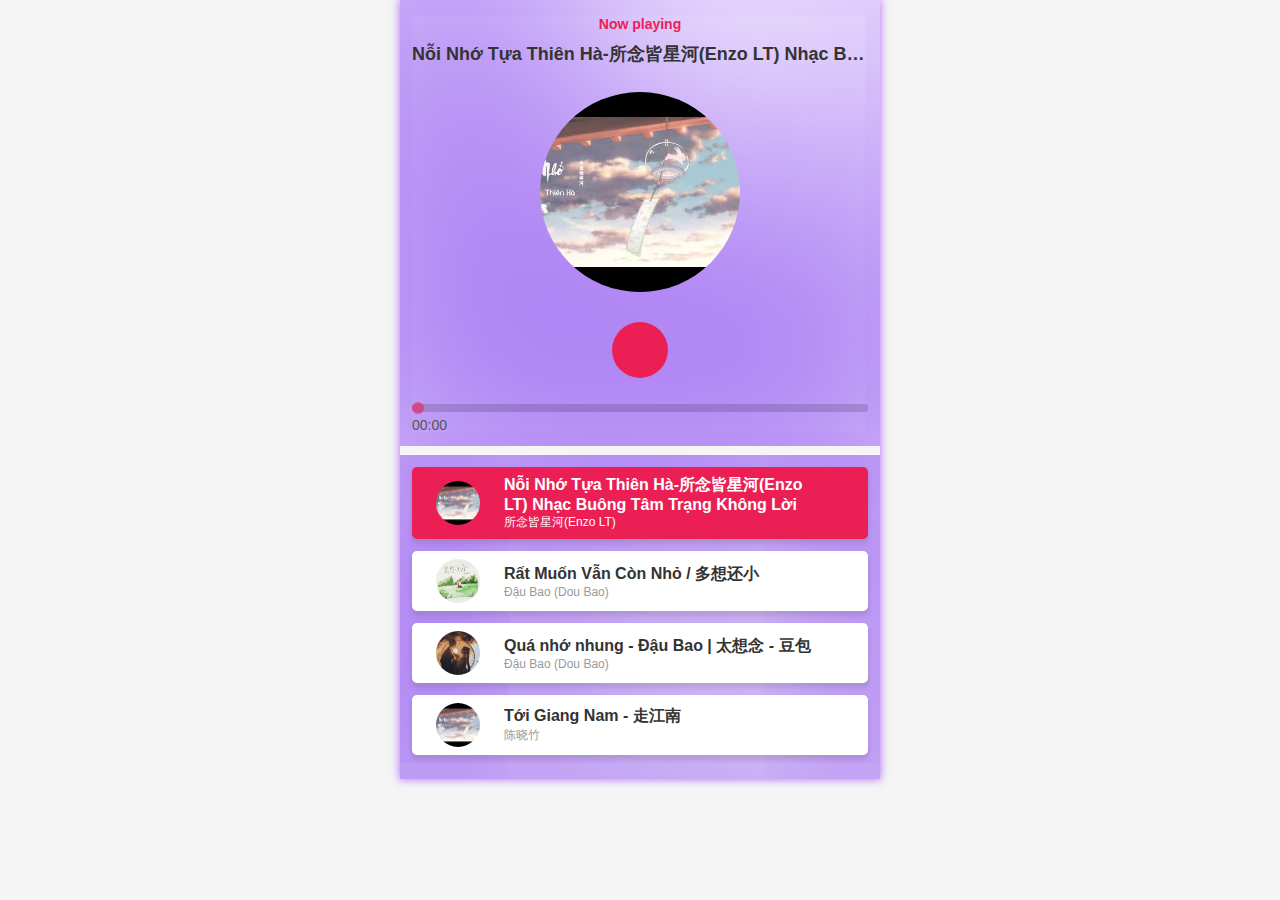
<file: Music-Player/index.html>
<!DOCTYPE html>
<html lang="en">
<head>
    <meta charset="UTF-8">
    <meta name="viewport" content="width=device-width, initial-scale=1.0">
    <title>Music Player</title>
    <link rel="shortcut icon" href="./assets/images/logo.png" type="image/x-icon">
    <link rel="stylesheet" href="./assets/css/style.css">
    <link rel="stylesheet" href="https://cdnjs.cloudflare.com/ajax/libs/font-awesome/6.4.0/css/all.min.css"
        integrity="sha512-iecdLmaskl7CVkqkXNQ/ZH/XLlvWZOJyj7Yy7tcenmpD1ypASozpmT/E0iPtmFIB46ZmdtAc9eNBvH0H/ZpiBw=="
        crossorigin="anonymous" referrerpolicy="no-referrer" />
</head>
<body>
    <div class="player">
        <div class="dashboard">
            <div class="header">
                <h4>Now playing</h4>
                <h2>String 57th & 9th</h2>
            </div>
            <div class="cd">
                <div class="cd-thumb"></div>
            </div>
            <div class="control">
                <div class="btn btn-repeat">
                    <i class="fa-solid fa-rotate-right"></i>
                </div>
                <div class="btn btn-previous">
                    <i class="fa-solid fa-backward-step"></i>
                </div>
                <div class="btn btn-toggle-play-pause">
                    <i class="fa-solid fa-play icon-play"></i>
                    <i class="fa-solid fa-pause icon-pause"></i>
                </div>
                <div class="btn btn-next">
                    <i class="fa-solid fa-forward-step"></i>
                </div>
                <div class="btn btn-shuffle">
                    <i class="fa-solid fa-shuffle"></i>
                </div>
            </div>

            <input type="range" class="propress" value="0" min="0" max="100" step="1">
            <span class="currentTimeDisplay">00:00</span>

            <audio id="audio" src=""></audio>
        </div>
        <div class="playlist"></div>

        
    </div>

    <script src="./assets/js/script.js"></script>
</body>
</html>
</file>
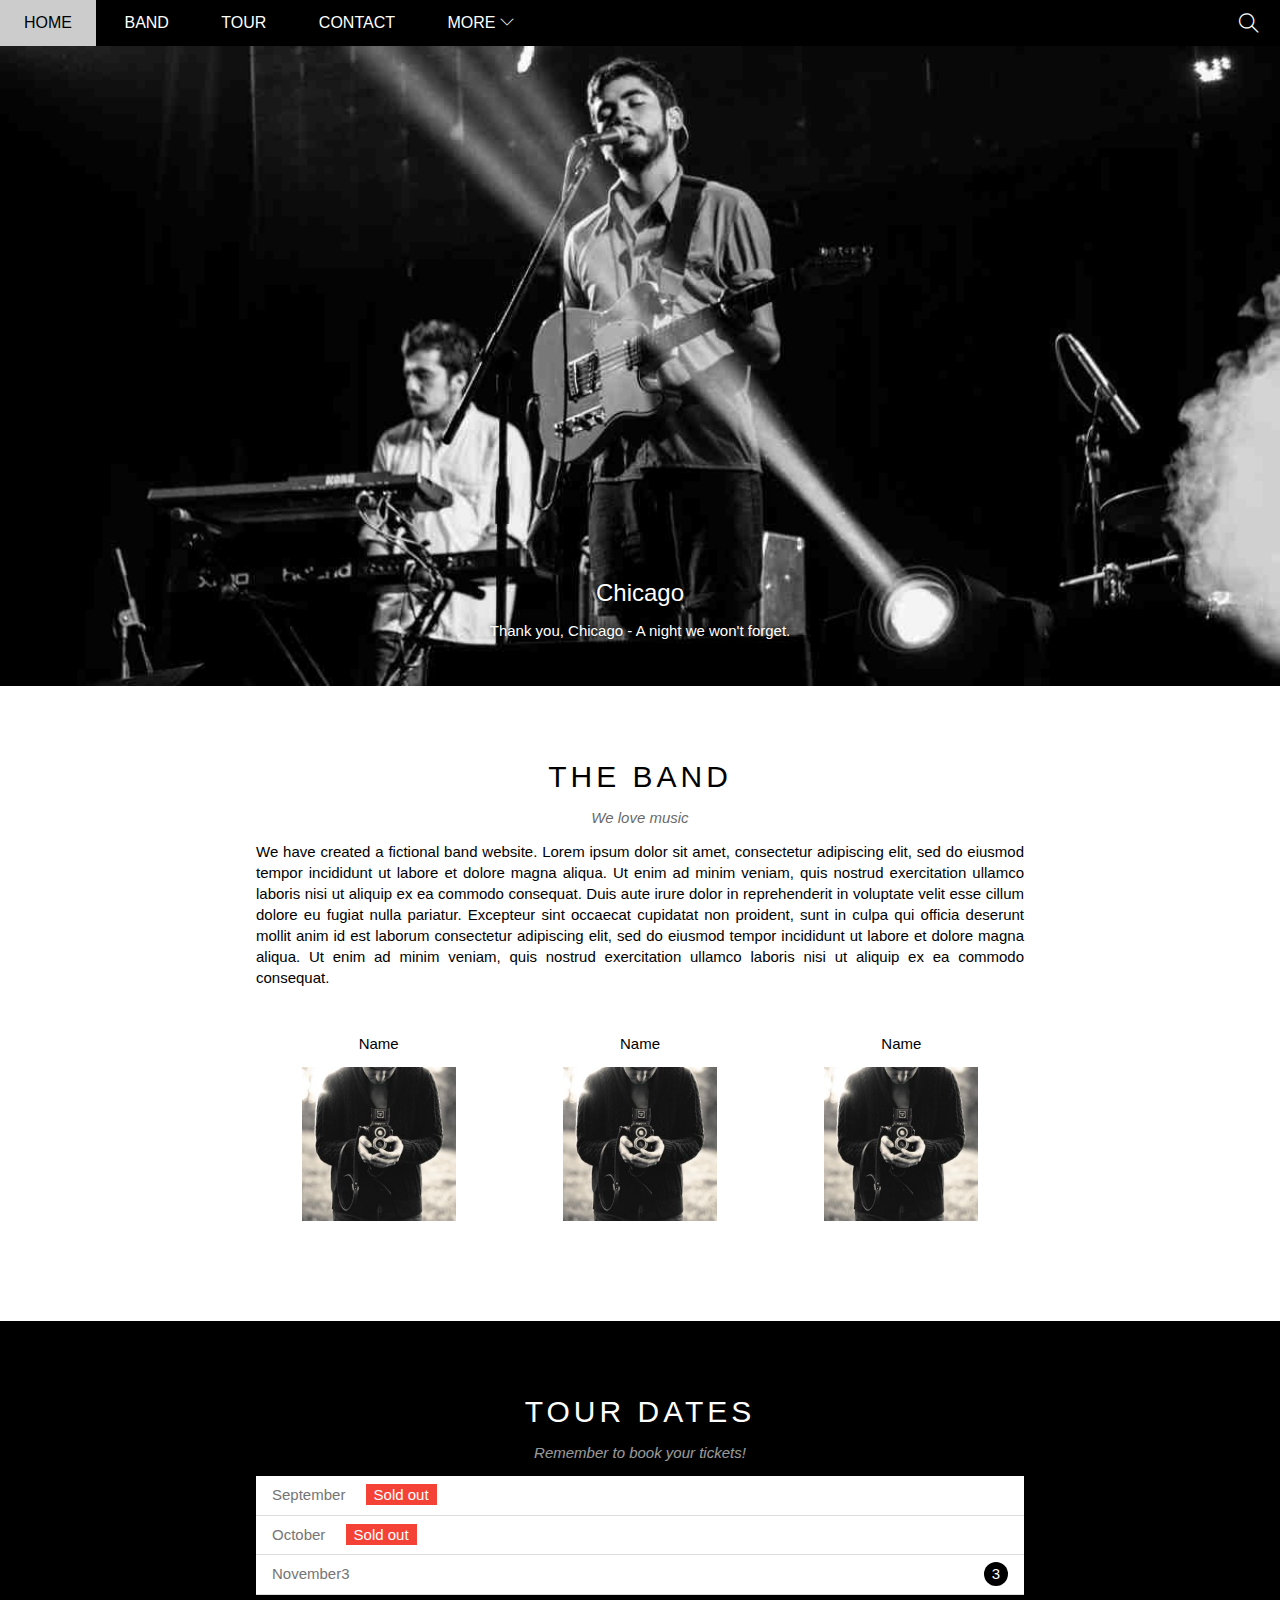
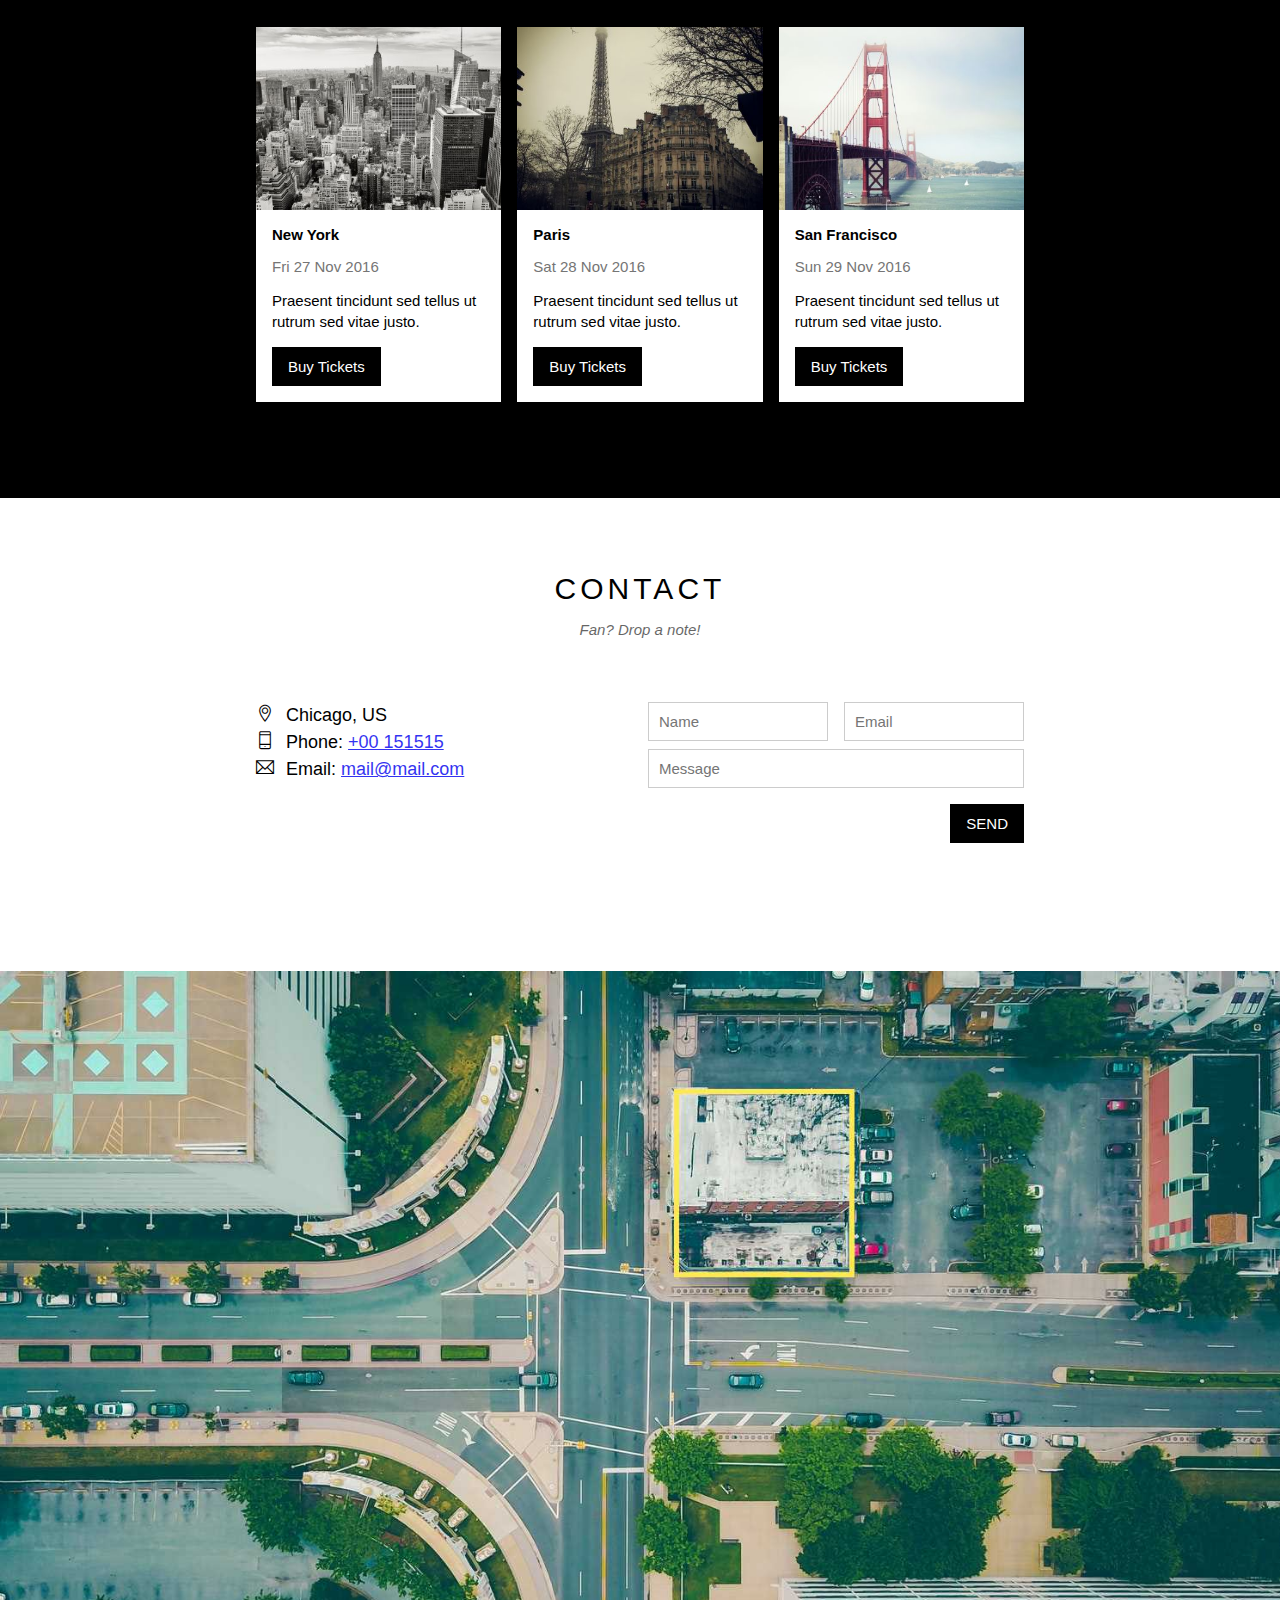
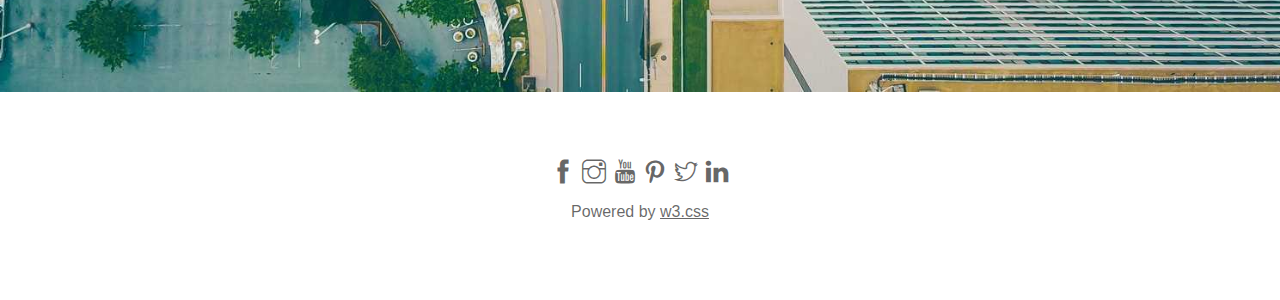
<file: W3_band/index.html>
<!DOCTYPE html>
<html lang="en">

<head>
    <meta charset="UTF-8">
    <meta http-equiv="X-UA-Compatible" content="IE=edge">
    <meta name="viewport" content="width=device-width, initial-scale=1.0">
    <title>The band</title>
    <link rel="shortcut icon" href="https://cdn.albertoroura.com/media/2014/05/html5_logo.png" type="image/x-icon">
    <link rel="stylesheet" href="./assets/css/style.css">
    <link rel="stylesheet" href="./assets/css/responsive.css">
    <link rel="stylesheet" href="./assets/fonts/themify-icons/themify-icons.css">
</head>

<body>
    <div id="main">
        <div id="header" class="js-header">
            <!-- Begin: Nav -->
            <ul id="nav">
                <li><a href="#">Home</a></li>
                <li><a href="#band">Band</a></li>
                <li><a href="#tour">Tour</a></li>
                <li><a href="#contact">Contact</a></li>
                <li>
                    <a href="#">
                        More
                        <i class="nav-arrow-down ti-angle-down"></i>
                    </a>
                    <ul class="subnav">
                        <li><a href="#">Merchandise</a></li>
                        <li><a href="#">Extras</a></li>
                        <li><a href="#">Media</a></li>
                    </ul>
                </li>
            </ul>
            <!-- End: Nav -->

            <!-- Begin: Search btn -->
            <div class="search-btn">
                <i class="search-icon ti-search"></i>
            </div>

            <div class="mobile-menu-btn js-mobile-menu">
                <i class="menu-icon ti-menu"></i>
            </div>
            <!-- End: Search btn -->
        </div>

        <div id="slider">
            <div class="text-content">
                <h2 class="text-heading">Chicago</h2>
                <p class="text-description">Thank you, Chicago - A night we won't forget.</p>
            </div>
        </div>

        <div id="content">
            <!-- Begin: About section -->
            <div id="band" class="content-section">
                <h2 class="section-heading">THE BAND</h2>
                <p class="section-sub-heading">We love music</p>
                <p class="about-content">
                    We have created a fictional band website. Lorem ipsum dolor sit amet, consectetur adipiscing elit,
                    sed do eiusmod tempor incididunt ut labore et dolore magna aliqua. Ut enim ad minim veniam, quis
                    nostrud exercitation ullamco laboris nisi ut aliquip ex ea commodo consequat. Duis aute irure dolor
                    in reprehenderit in voluptate velit esse cillum dolore eu fugiat nulla pariatur. Excepteur sint
                    occaecat cupidatat non proident, sunt in culpa qui officia deserunt mollit anim id est laborum
                    consectetur adipiscing elit, sed do eiusmod tempor incididunt ut labore et dolore magna aliqua. Ut
                    enim ad minim veniam, quis nostrud exercitation ullamco laboris nisi ut aliquip ex ea commodo
                    consequat.
                </p>
                <div class="m-32-0">
                    <div class="row">
                        <div class=" col col-third text-center s-col-full">
                            <p class="member-name">Name</p>
                            <img src="./assets/img/band/member1.jpg" alt="Name" class="member-img">
                        </div>
                        <div class=" col col-third text-center s-col-full">
                            <p class="member-name">Name</p>
                            <img src="./assets/img/band/member1.jpg" alt="Name" class="member-img">
                        </div>
                        <div class=" col col-third text-center s-col-full">
                            <p class="member-name">Name</p>
                            <img src="./assets/img/band/member1.jpg" alt="Name" class="member-img">
                        </div>
                    </div>
                </div>
            </div>
            <!-- End: About section -->

            <!-- Begin: Tour section -->
            <div id="tour" class="tour-section">
                <div class="content-section">
                    <h2 class="section-heading text-white">TOUR DATES</h2>
                    <p class="section-sub-heading text-white">Remember to book your tickets!</p>

                    <!-- Tickets -->
                    <ul class="tickets-list">
                        <li>September <span class="sold-out">Sold out</span></li>
                        <li>October <span class="sold-out">Sold out</span></li>
                        <li>November3 <span class="quantity">3</span></li>
                    </ul>

                    <!-- Places -->
                    <div class="places-list m-32-0">
                        <div class="row">
                            <div class="col col-third s-col-full">
                                <img src="./assets/img/places/place1.jpg" alt="" class="place-img">
                                <div class="place-body">
                                    <h3 class="place-heading">New York</h3>
                                    <p class="place-time">Fri 27 Nov 2016</p>
                                    <p class="place-desc">Praesent tincidunt sed tellus ut rutrum sed vitae justo.</p>
                                    <button class="btn js-buy-btn s-full-width">Buy Tickets</button>
                                </div>
                            </div>
                            <div class="col col-third s-col-full">
                                <img src="./assets/img/places/place2.jpg" alt="" class="place-img">
                                <div class="place-body">
                                    <h3 class="place-heading">Paris</h3>
                                    <p class="place-time">Sat 28 Nov 2016</p>
                                    <p class="place-desc">Praesent tincidunt sed tellus ut rutrum sed vitae justo.</p>
                                    <button class="btn js-buy-btn s-full-width">Buy Tickets</button>
                                </div>
                            </div>
                            <div class="col col-third s-col-full">
                                <img src="./assets/img/places/place3.jpg" alt="" class="place-img">
                                <div class="place-body">
                                    <h3 class="place-heading">San Francisco</h3>
                                    <p class="place-time">Sun 29 Nov 2016</p>
                                    <p class="place-desc">Praesent tincidunt sed tellus ut rutrum sed vitae justo.</p>
                                    <button class="btn js-buy-btn s-full-width">Buy Tickets</button>
                                </div>
                            </div>
                        </div>
                    </div>
                </div>
            </div>
            <!-- End: Tour section -->

            <!-- Begin: Contact section -->
            <div id="contact" class="contact-section">
                <div class="content-section">
                    <h2 class="section-heading">CONTACT</h2>
                    <p class="section-sub-heading">Fan? Drop a note!</p>

                    <div class="contact-content m-32-0">
                        <div class="row">
                            <div class="col col-half s-col-full contact-info">
                                <p><i class="ti-location-pin"></i>Chicago, US</p>
                                <p><i class="ti-mobile"></i>Phone: <a href="tel:+00 151515">+00 151515</a></p>
                                <p><i class="ti-email"></i>Email: <a href="mailto:mail@mail.com">mail@mail.com</a></p>
                            </div>
                            <div class="col col-half s-col-full contact-form">
                                <form action="">
                                    <div class="row">
                                        <div class="col col-half s-col-full">
                                            <input type="text" name="" placeholder="Name" required id="" class="form-control">
                                        </div>
                                        <div class="col col-half s-col-full">
                                            <input type="email" name="" placeholder="Email" required id="" class="form-control">
                                        </div>
                                    </div>
                                    <div class="row mt-8">
                                        <div class="col col-full">
                                            <input type="text" name="" placeholder="Message" required id="" class="form-control">
                                        </div>
                                    </div>
                                    <input class="btn pull-right mt-16 s-full-width" type="submit" value="SEND">
                                </form>
                            </div>
                        </div>
                    </div>
                </div>
            </div>
            <!-- End: Contact section -->
        </div>

        <div class="map-section">
            <img src="./assets/img/map.jpg" alt="Map">
        </div>

        <div id="footer">
            <div class="socials-list">
                <a href=""><i class="ti-facebook"></i></a>
                <a href=""><i class="ti-instagram"></i></a>
                <a href=""><i class="ti-youtube"></i></a>
                <a href=""><i class="ti-pinterest"></i></a>
                <a href=""><i class="ti-twitter"></i></a>
                <a href=""><i class="ti-linkedin"></i></a>
            </div>
            <p class="copyright">Powered by <a href="">w3.css</a></p>
        </div>
    </div>

    <div class="modal js-modal">
        <div class="modal-container js-modal-container">
            <div class="modal-close js-modal-close">
                <i class="ti-close"></i>
            </div>
            <header class="modal-header">
                <i class="modal-heading-icon ti-bag"></i>
                Tickets
            </header>
            <div class="modal-body">
                <label for="ticket-quantity" class="modal-label">
                    <i class="ti-shopping-cart"></i>
                    Tickets, $15 per person
                </label>
                <input id="ticket-quantity" type="text" class="modal-input" placeholder="How many?">

                <label for="ticket-email" class="modal-label">
                    <i class="ti-user"></i>
                    Send To
                </label>
                <input id="ticket-email" type="email" class="modal-input" placeholder="Enter email">

                <button id="buy-tickets">
                    Pay
                    <i class="ti-check"></i>
                </button>
            </div>

            <footer class="modal-footer">
                <p class="modal-help">Need <a href="">help?</a></p>
            </footer>
        </div>
    </div>


    <script src="./assets/js/main.js"></script>
</body>

</html>
</file>
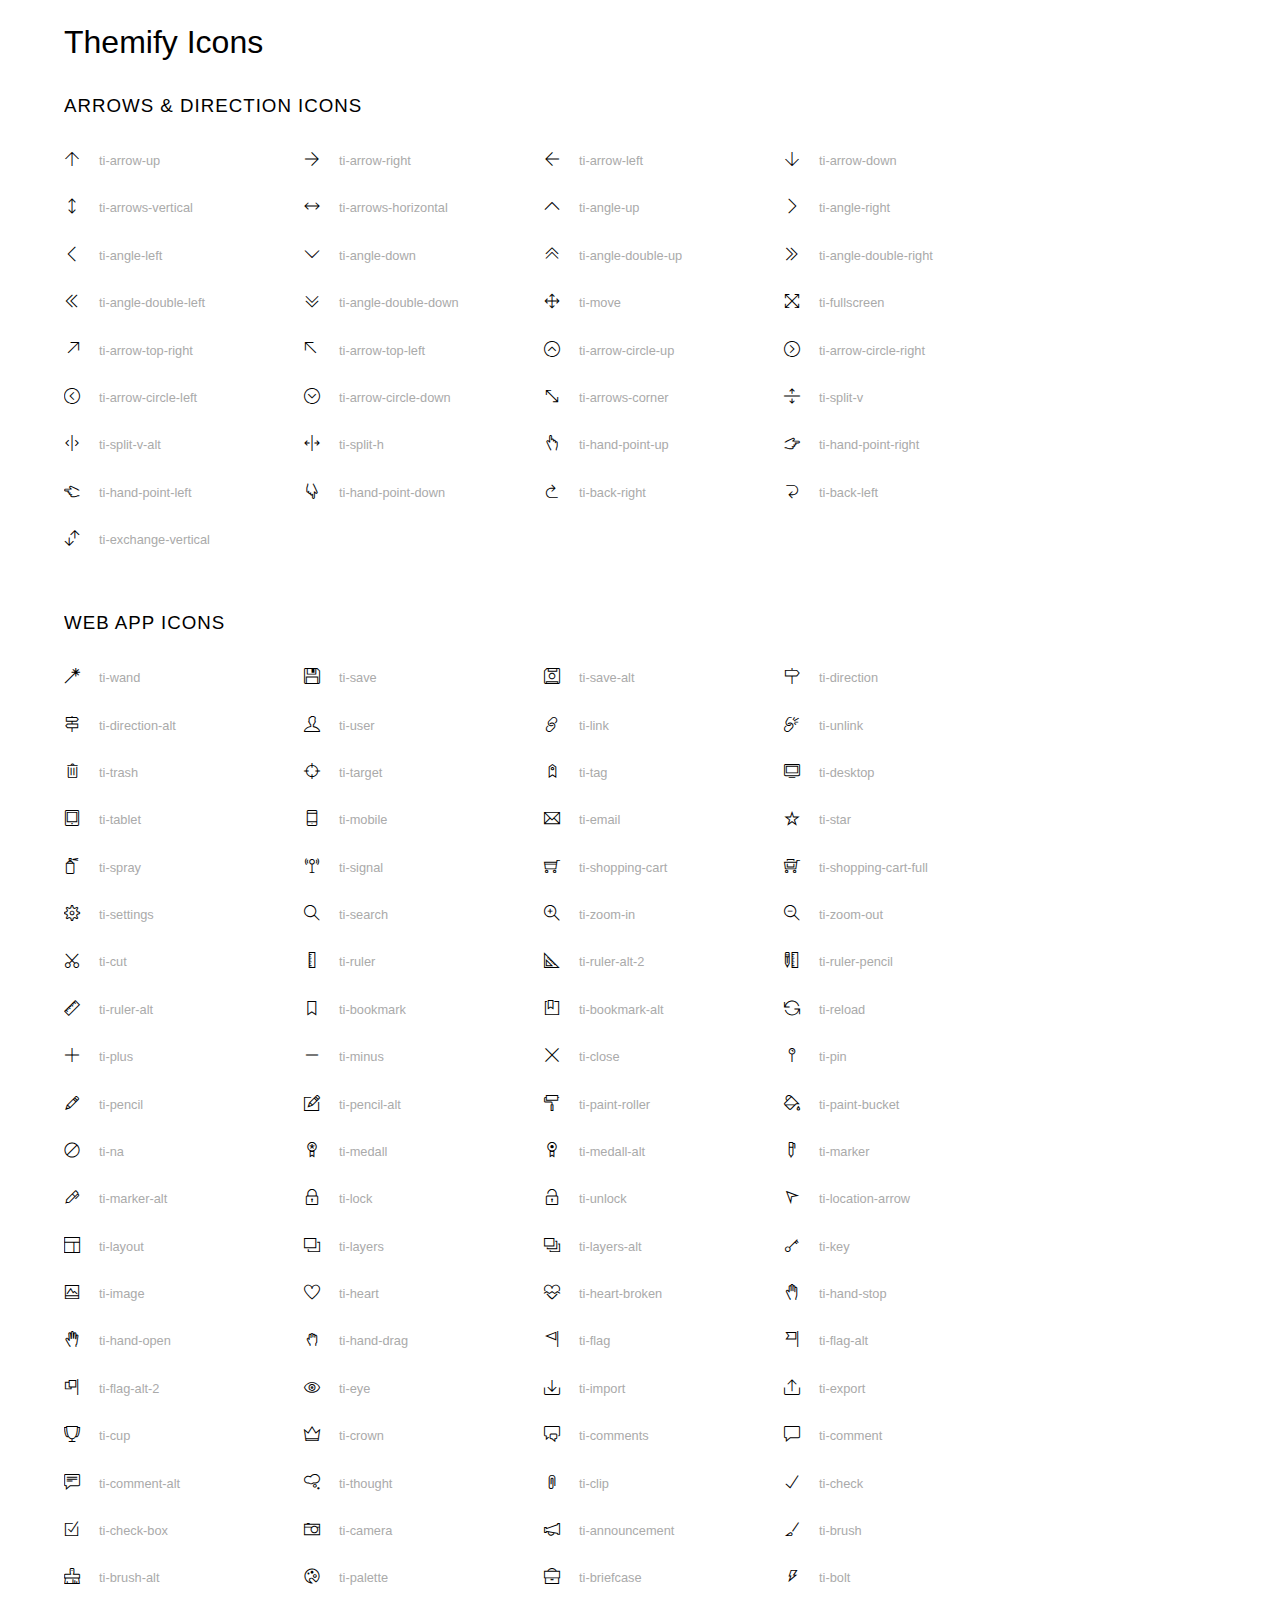
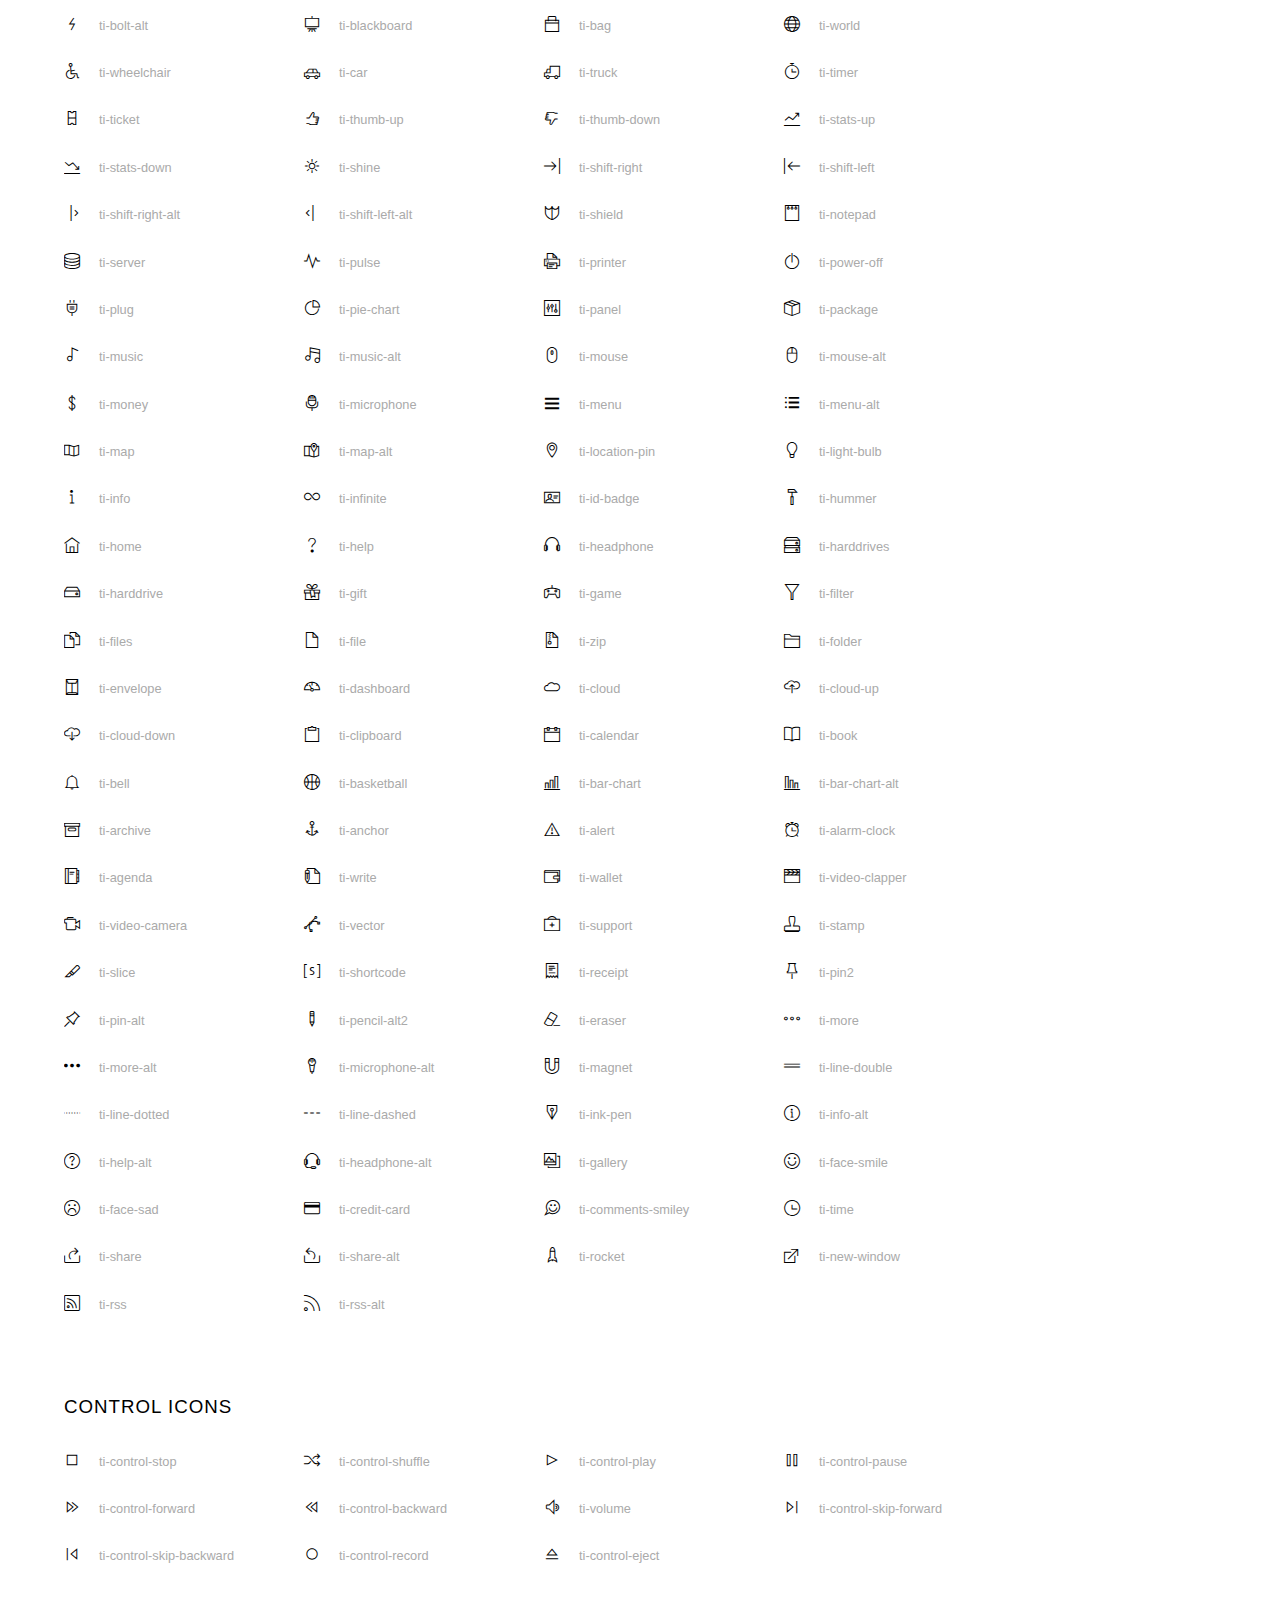
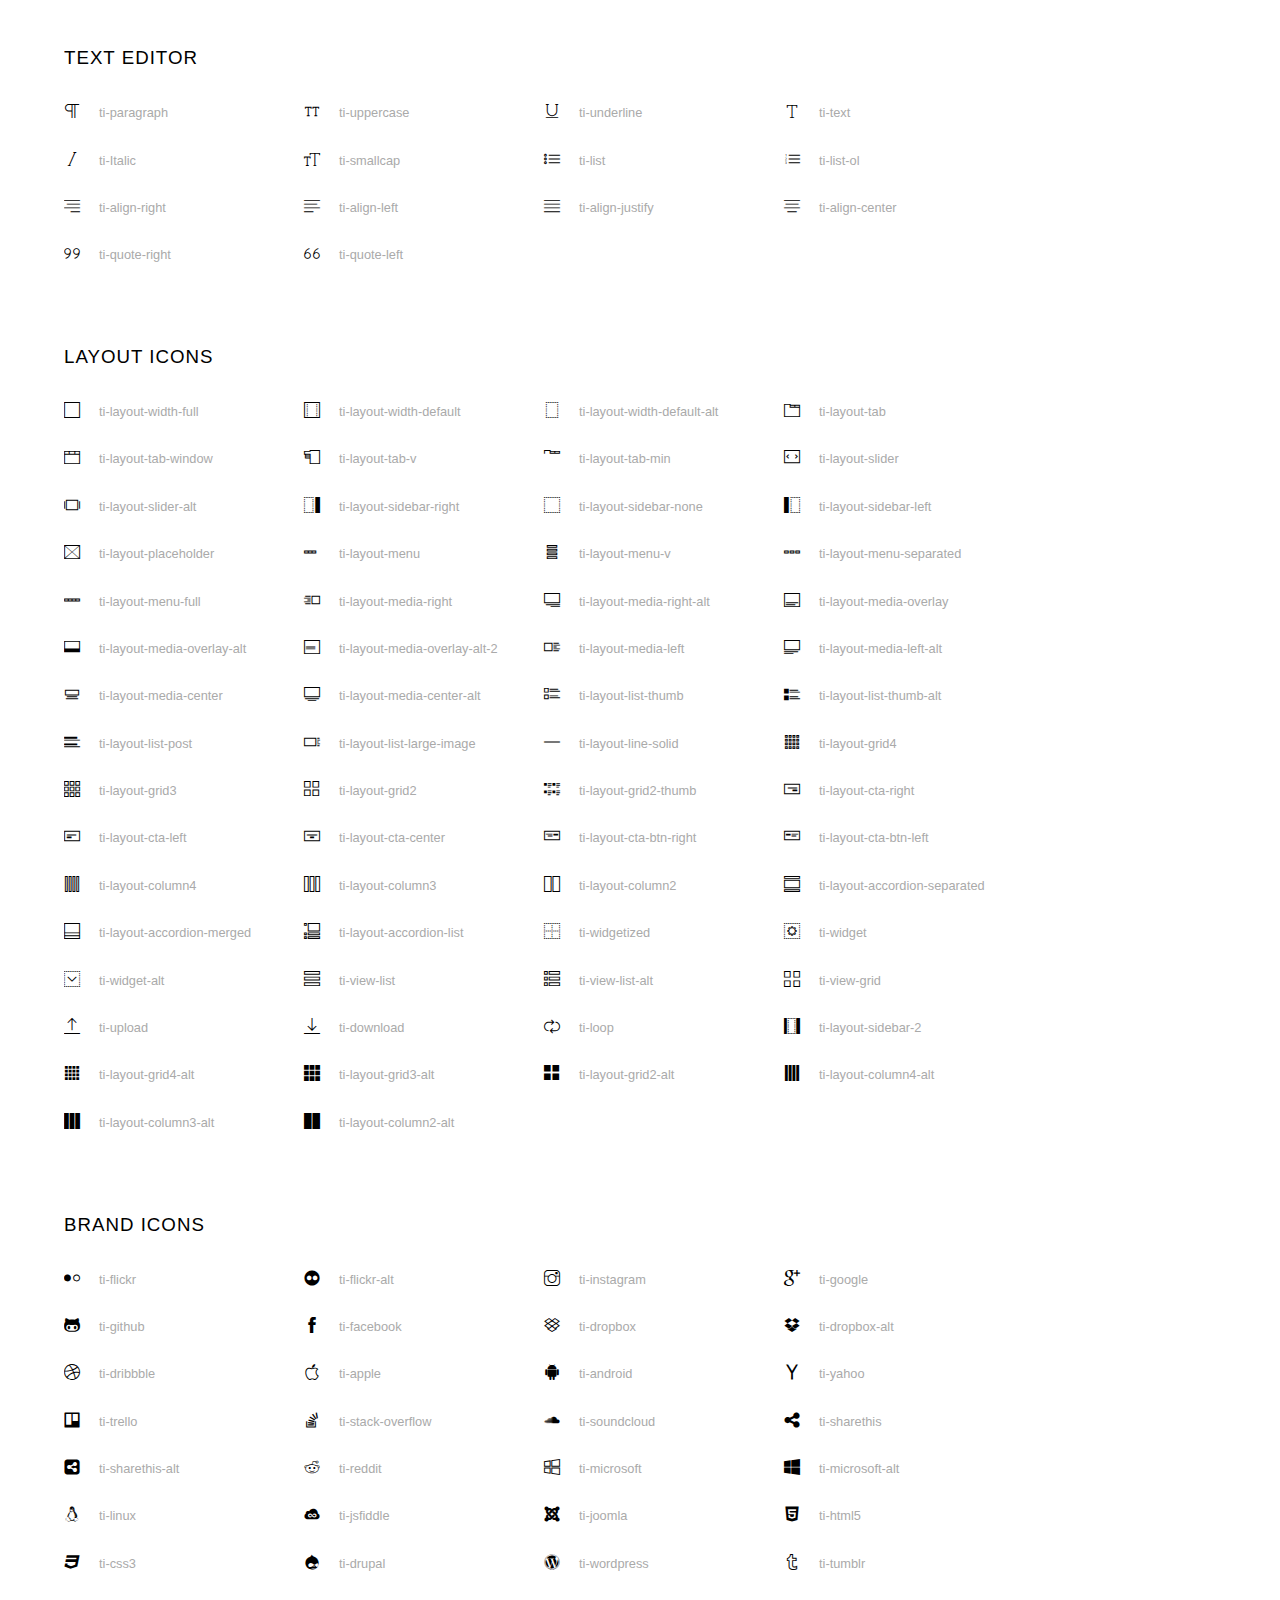
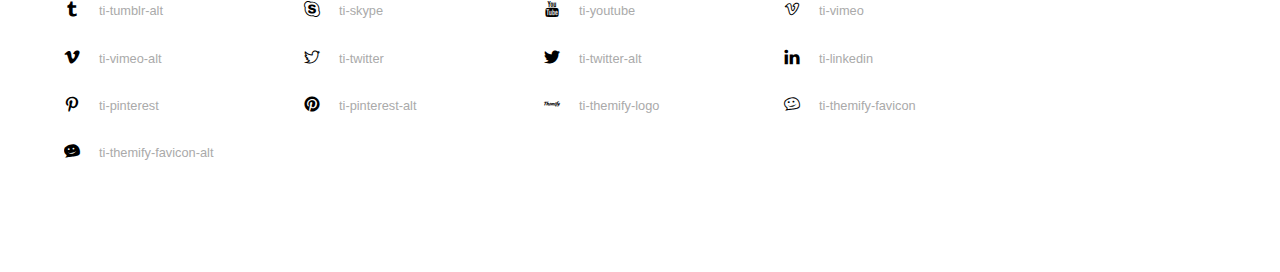
<file: W3_band/assets/fonts/themify-icons/index.html>
<!doctype html>
<html>
<head>
	<meta charset="utf-8">
	<title>Themify Icon Font</title>
	<meta name="viewport" content="width=device-width">
	<link rel="stylesheet" href="demo-files/demo.css">
	<link rel="stylesheet" href="themify-icons.css">
	<!--[if lt IE 8]><!-->
	<link rel="stylesheet" href="ie7/ie7.css">
	<!--<![endif]-->
</head>
<body>
	<h1>Themify Icons</h1>

	<div class="icon-section">

		<div class="icon-section">
			<h3>Arrows &amp; Direction Icons </h3>

			<div class="icon-container">
				<span class="ti-arrow-up"></span><span class="icon-name"> ti-arrow-up</span>
			</div>
			<div class="icon-container">
				<span class="ti-arrow-right"></span><span class="icon-name"> ti-arrow-right</span>
			</div>
			<div class="icon-container">
				<span class="ti-arrow-left"></span><span class="icon-name"> ti-arrow-left</span>
			</div>
			<div class="icon-container">
				<span class="ti-arrow-down"></span><span class="icon-name"> ti-arrow-down</span>
			</div>
			<div class="icon-container">
				<span class="ti-arrows-vertical"></span><span class="icon-name"> ti-arrows-vertical</span>
			</div>
			<div class="icon-container">
				<span class="ti-arrows-horizontal"></span><span class="icon-name"> ti-arrows-horizontal</span>
			</div>
			<div class="icon-container">
				<span class="ti-angle-up"></span><span class="icon-name"> ti-angle-up</span>
			</div>
			<div class="icon-container">
				<span class="ti-angle-right"></span><span class="icon-name"> ti-angle-right</span>
			</div>
			<div class="icon-container">
				<span class="ti-angle-left"></span><span class="icon-name"> ti-angle-left</span>
			</div>
			<div class="icon-container">
				<span class="ti-angle-down"></span><span class="icon-name"> ti-angle-down</span>
			</div>	
			<div class="icon-container">
				<span class="ti-angle-double-up"></span><span class="icon-name"> ti-angle-double-up</span>
			</div>
			<div class="icon-container">
				<span class="ti-angle-double-right"></span><span class="icon-name"> ti-angle-double-right</span>
			</div>
			<div class="icon-container">
				<span class="ti-angle-double-left"></span><span class="icon-name"> ti-angle-double-left</span>
			</div>
			<div class="icon-container">
				<span class="ti-angle-double-down"></span><span class="icon-name"> ti-angle-double-down</span>
			</div>					
			<div class="icon-container">
				<span class="ti-move"></span><span class="icon-name"> ti-move</span>
			</div>
			<div class="icon-container">
				<span class="ti-fullscreen"></span><span class="icon-name"> ti-fullscreen</span>
			</div>
			<div class="icon-container">
				<span class="ti-arrow-top-right"></span><span class="icon-name"> ti-arrow-top-right</span>
			</div>
			<div class="icon-container">
				<span class="ti-arrow-top-left"></span><span class="icon-name"> ti-arrow-top-left</span>
			</div>
			<div class="icon-container">
				<span class="ti-arrow-circle-up"></span><span class="icon-name"> ti-arrow-circle-up</span>
			</div>
			<div class="icon-container">
				<span class="ti-arrow-circle-right"></span><span class="icon-name"> ti-arrow-circle-right</span>
			</div>
			<div class="icon-container">
				<span class="ti-arrow-circle-left"></span><span class="icon-name"> ti-arrow-circle-left</span>
			</div>
			<div class="icon-container">
				<span class="ti-arrow-circle-down"></span><span class="icon-name"> ti-arrow-circle-down</span>
			</div>
			<div class="icon-container">
				<span class="ti-arrows-corner"></span><span class="icon-name"> ti-arrows-corner</span>
			</div>
			<div class="icon-container">
				<span class="ti-split-v"></span><span class="icon-name"> ti-split-v</span>
			</div>

			<div class="icon-container">
				<span class="ti-split-v-alt"></span><span class="icon-name"> ti-split-v-alt</span>
			</div>
			<div class="icon-container">
				<span class="ti-split-h"></span><span class="icon-name"> ti-split-h</span>
			</div>
			<div class="icon-container">
				<span class="ti-hand-point-up"></span><span class="icon-name"> ti-hand-point-up</span>
			</div>
			<div class="icon-container">
				<span class="ti-hand-point-right"></span><span class="icon-name"> ti-hand-point-right</span>
			</div>
			<div class="icon-container">
				<span class="ti-hand-point-left"></span><span class="icon-name"> ti-hand-point-left</span>
			</div>
			<div class="icon-container">
				<span class="ti-hand-point-down"></span><span class="icon-name"> ti-hand-point-down</span>
			</div>
			<div class="icon-container">
				<span class="ti-back-right"></span><span class="icon-name"> ti-back-right</span>
			</div>
			<div class="icon-container">
				<span class="ti-back-left"></span><span class="icon-name"> ti-back-left</span>
			</div>
			<div class="icon-container">
				<span class="ti-exchange-vertical"></span><span class="icon-name"> ti-exchange-vertical</span>
			</div>

		</div> <!-- Arrows Icons -->



		<h3>Web App Icons</h3>
		
		<div class="icon-section">

			<div class="icon-container">
				<span class="ti-wand"></span><span class="icon-name"> ti-wand</span>
			</div>
			<div class="icon-container">
				<span class="ti-save"></span><span class="icon-name"> ti-save</span>
			</div>
			<div class="icon-container">
				<span class="ti-save-alt"></span><span class="icon-name"> ti-save-alt</span>
			</div>

			<div class="icon-container">
				<span class="ti-direction"></span><span class="icon-name"> ti-direction</span>
			</div>
			<div class="icon-container">
				<span class="ti-direction-alt"></span><span class="icon-name"> ti-direction-alt</span>
			</div>
			<div class="icon-container">
				<span class="ti-user"></span><span class="icon-name"> ti-user</span>
			</div>
			<div class="icon-container">
				<span class="ti-link"></span><span class="icon-name"> ti-link</span>
			</div>
			<div class="icon-container">
				<span class="ti-unlink"></span><span class="icon-name"> ti-unlink</span>
			</div>
			<div class="icon-container">
				<span class="ti-trash"></span><span class="icon-name"> ti-trash</span>
			</div>
			<div class="icon-container">
				<span class="ti-target"></span><span class="icon-name"> ti-target</span>
			</div>
			<div class="icon-container">
				<span class="ti-tag"></span><span class="icon-name"> ti-tag</span>
			</div>
			<div class="icon-container">
				<span class="ti-desktop"></span><span class="icon-name"> ti-desktop</span>
			</div>
			<div class="icon-container">
				<span class="ti-tablet"></span><span class="icon-name"> ti-tablet</span>
			</div>
			<div class="icon-container">
				<span class="ti-mobile"></span><span class="icon-name"> ti-mobile</span>
			</div>
			<div class="icon-container">
				<span class="ti-email"></span><span class="icon-name"> ti-email</span>
			</div>	
			<div class="icon-container">
				<span class="ti-star"></span><span class="icon-name"> ti-star</span>
			</div>
			<div class="icon-container">
				<span class="ti-spray"></span><span class="icon-name"> ti-spray</span>
			</div>
			<div class="icon-container">
				<span class="ti-signal"></span><span class="icon-name"> ti-signal</span>
			</div>
			<div class="icon-container">
				<span class="ti-shopping-cart"></span><span class="icon-name"> ti-shopping-cart</span>
			</div>
			<div class="icon-container">
				<span class="ti-shopping-cart-full"></span><span class="icon-name"> ti-shopping-cart-full</span>
			</div>
			<div class="icon-container">
				<span class="ti-settings"></span><span class="icon-name"> ti-settings</span>
			</div>
			<div class="icon-container">
				<span class="ti-search"></span><span class="icon-name"> ti-search</span>
			</div>
			<div class="icon-container">
				<span class="ti-zoom-in"></span><span class="icon-name"> ti-zoom-in</span>
			</div>
			<div class="icon-container">
				<span class="ti-zoom-out"></span><span class="icon-name"> ti-zoom-out</span>
			</div>
			<div class="icon-container">
				<span class="ti-cut"></span><span class="icon-name"> ti-cut</span>
			</div>
			<div class="icon-container">
				<span class="ti-ruler"></span><span class="icon-name"> ti-ruler</span>
			</div>
			<div class="icon-container">
				<span class="ti-ruler-alt-2"></span><span class="icon-name"> ti-ruler-alt-2</span>
			</div>			
			<div class="icon-container">
				<span class="ti-ruler-pencil"></span><span class="icon-name"> ti-ruler-pencil</span>
			</div>
			<div class="icon-container">
				<span class="ti-ruler-alt"></span><span class="icon-name"> ti-ruler-alt</span>
			</div>
			<div class="icon-container">
				<span class="ti-bookmark"></span><span class="icon-name"> ti-bookmark</span>
			</div>
			<div class="icon-container">
				<span class="ti-bookmark-alt"></span><span class="icon-name"> ti-bookmark-alt</span>
			</div>
			<div class="icon-container">
				<span class="ti-reload"></span><span class="icon-name"> ti-reload</span>
			</div>
			<div class="icon-container">
				<span class="ti-plus"></span><span class="icon-name"> ti-plus</span>
			</div>
			<div class="icon-container">
				<span class="ti-minus"></span><span class="icon-name"> ti-minus</span>
			</div>
			<div class="icon-container">
				<span class="ti-close"></span><span class="icon-name"> ti-close</span>
			</div>			
			<div class="icon-container">
				<span class="ti-pin"></span><span class="icon-name"> ti-pin</span>
			</div>
			<div class="icon-container">
				<span class="ti-pencil"></span><span class="icon-name"> ti-pencil</span>
			</div>
					
		  	<div class="icon-container">
				<span class="ti-pencil-alt"></span><span class="icon-name"> ti-pencil-alt</span>
			</div>
			<div class="icon-container">
				<span class="ti-paint-roller"></span><span class="icon-name"> ti-paint-roller</span>
			</div>
			<div class="icon-container">
				<span class="ti-paint-bucket"></span><span class="icon-name"> ti-paint-bucket</span>
			</div>
			<div class="icon-container">
				<span class="ti-na"></span><span class="icon-name"> ti-na</span>
			</div>
			<div class="icon-container">
				<span class="ti-medall"></span><span class="icon-name"> ti-medall</span>
			</div>
			<div class="icon-container">
				<span class="ti-medall-alt"></span><span class="icon-name"> ti-medall-alt</span>
			</div>
			<div class="icon-container">
				<span class="ti-marker"></span><span class="icon-name"> ti-marker</span>
			</div>
			<div class="icon-container">
				<span class="ti-marker-alt"></span><span class="icon-name"> ti-marker-alt</span>
			</div>

			<div class="icon-container">
				<span class="ti-lock"></span><span class="icon-name"> ti-lock</span>
			</div>
			<div class="icon-container">
				<span class="ti-unlock"></span><span class="icon-name"> ti-unlock</span>
			</div>
			<div class="icon-container">
				<span class="ti-location-arrow"></span><span class="icon-name"> ti-location-arrow</span>
			</div>
			<div class="icon-container">
				<span class="ti-layout"></span><span class="icon-name"> ti-layout</span>
			</div>
			<div class="icon-container">
				<span class="ti-layers"></span><span class="icon-name"> ti-layers</span>
			</div>
			<div class="icon-container">
				<span class="ti-layers-alt"></span><span class="icon-name"> ti-layers-alt</span>
			</div>
			<div class="icon-container">
				<span class="ti-key"></span><span class="icon-name"> ti-key</span>
			</div>
			<div class="icon-container">
				<span class="ti-image"></span><span class="icon-name"> ti-image</span>
			</div>
			<div class="icon-container">
				<span class="ti-heart"></span><span class="icon-name"> ti-heart</span>
			</div>
			<div class="icon-container">
				<span class="ti-heart-broken"></span><span class="icon-name"> ti-heart-broken</span>
			</div>
			<div class="icon-container">
				<span class="ti-hand-stop"></span><span class="icon-name"> ti-hand-stop</span>
			</div>
			<div class="icon-container">
				<span class="ti-hand-open"></span><span class="icon-name"> ti-hand-open</span>
			</div>
			<div class="icon-container">
				<span class="ti-hand-drag"></span><span class="icon-name"> ti-hand-drag</span>
			</div>
			<div class="icon-container">
				<span class="ti-flag"></span><span class="icon-name"> ti-flag</span>
			</div>
			<div class="icon-container">
				<span class="ti-flag-alt"></span><span class="icon-name"> ti-flag-alt</span>
			</div>
			<div class="icon-container">
				<span class="ti-flag-alt-2"></span><span class="icon-name"> ti-flag-alt-2</span>
			</div>
			<div class="icon-container">
				<span class="ti-eye"></span><span class="icon-name"> ti-eye</span>
			</div>
			<div class="icon-container">
				<span class="ti-import"></span><span class="icon-name"> ti-import</span>
			</div>			
			<div class="icon-container">
				<span class="ti-export"></span><span class="icon-name"> ti-export</span>
			</div>
			<div class="icon-container">
				<span class="ti-cup"></span><span class="icon-name"> ti-cup</span>
			</div>
			<div class="icon-container">
				<span class="ti-crown"></span><span class="icon-name"> ti-crown</span>
			</div>
			<div class="icon-container">
				<span class="ti-comments"></span><span class="icon-name"> ti-comments</span>
			</div>
			<div class="icon-container">
				<span class="ti-comment"></span><span class="icon-name"> ti-comment</span>
			</div>
			<div class="icon-container">
				<span class="ti-comment-alt"></span><span class="icon-name"> ti-comment-alt</span>
			</div>
			<div class="icon-container">
				<span class="ti-thought"></span><span class="icon-name"> ti-thought</span>
			</div>			
			<div class="icon-container">
				<span class="ti-clip"></span><span class="icon-name"> ti-clip</span>
			</div>

			<div class="icon-container">
				<span class="ti-check"></span><span class="icon-name"> ti-check</span>
			</div>
			<div class="icon-container">
				<span class="ti-check-box"></span><span class="icon-name"> ti-check-box</span>
			</div>
			<div class="icon-container">
				<span class="ti-camera"></span><span class="icon-name"> ti-camera</span>
			</div>
			<div class="icon-container">
				<span class="ti-announcement"></span><span class="icon-name"> ti-announcement</span>
			</div>
			<div class="icon-container">
				<span class="ti-brush"></span><span class="icon-name"> ti-brush</span>
			</div>
			<div class="icon-container">
				<span class="ti-brush-alt"></span><span class="icon-name"> ti-brush-alt</span>
			</div>
			<div class="icon-container">
				<span class="ti-palette"></span><span class="icon-name"> ti-palette</span>
			</div>			
			<div class="icon-container">
				<span class="ti-briefcase"></span><span class="icon-name"> ti-briefcase</span>
			</div>
			<div class="icon-container">
				<span class="ti-bolt"></span><span class="icon-name"> ti-bolt</span>
			</div>
			<div class="icon-container">
				<span class="ti-bolt-alt"></span><span class="icon-name"> ti-bolt-alt</span>
			</div>
			<div class="icon-container">
				<span class="ti-blackboard"></span><span class="icon-name"> ti-blackboard</span>
			</div>
			<div class="icon-container">
				<span class="ti-bag"></span><span class="icon-name"> ti-bag</span>
			</div>
			<div class="icon-container">
				<span class="ti-world"></span><span class="icon-name"> ti-world</span>
			</div>
			<div class="icon-container">
				<span class="ti-wheelchair"></span><span class="icon-name"> ti-wheelchair</span>
			</div>
			<div class="icon-container">
				<span class="ti-car"></span><span class="icon-name"> ti-car</span>
			</div>
			<div class="icon-container">
				<span class="ti-truck"></span><span class="icon-name"> ti-truck</span>
			</div>
			<div class="icon-container">
				<span class="ti-timer"></span><span class="icon-name"> ti-timer</span>
			</div>
			<div class="icon-container">
				<span class="ti-ticket"></span><span class="icon-name"> ti-ticket</span>
			</div>
			<div class="icon-container">
				<span class="ti-thumb-up"></span><span class="icon-name"> ti-thumb-up</span>
			</div>
			<div class="icon-container">
				<span class="ti-thumb-down"></span><span class="icon-name"> ti-thumb-down</span>
			</div>

			<div class="icon-container">
				<span class="ti-stats-up"></span><span class="icon-name"> ti-stats-up</span>
			</div>
			<div class="icon-container">
				<span class="ti-stats-down"></span><span class="icon-name"> ti-stats-down</span>
			</div>
			<div class="icon-container">
				<span class="ti-shine"></span><span class="icon-name"> ti-shine</span>
			</div>
			<div class="icon-container">
				<span class="ti-shift-right"></span><span class="icon-name"> ti-shift-right</span>
			</div>
			<div class="icon-container">
				<span class="ti-shift-left"></span><span class="icon-name"> ti-shift-left</span>
			</div>

			<div class="icon-container">
				<span class="ti-shift-right-alt"></span><span class="icon-name"> ti-shift-right-alt</span>
			</div>
			<div class="icon-container">
				<span class="ti-shift-left-alt"></span><span class="icon-name"> ti-shift-left-alt</span>
			</div>
			<div class="icon-container">
				<span class="ti-shield"></span><span class="icon-name"> ti-shield</span>
			</div>
			<div class="icon-container">
				<span class="ti-notepad"></span><span class="icon-name"> ti-notepad</span>
			</div>
			<div class="icon-container">
				<span class="ti-server"></span><span class="icon-name"> ti-server</span>
			</div>

			<div class="icon-container">
				<span class="ti-pulse"></span><span class="icon-name"> ti-pulse</span>
			</div>
			<div class="icon-container">
				<span class="ti-printer"></span><span class="icon-name"> ti-printer</span>
			</div>
			<div class="icon-container">
				<span class="ti-power-off"></span><span class="icon-name"> ti-power-off</span>
			</div>
			<div class="icon-container">
				<span class="ti-plug"></span><span class="icon-name"> ti-plug</span>
			</div>
			<div class="icon-container">
				<span class="ti-pie-chart"></span><span class="icon-name"> ti-pie-chart</span>
			</div>

			<div class="icon-container">
				<span class="ti-panel"></span><span class="icon-name"> ti-panel</span>
			</div>
			<div class="icon-container">
				<span class="ti-package"></span><span class="icon-name"> ti-package</span>
			</div>
			<div class="icon-container">
				<span class="ti-music"></span><span class="icon-name"> ti-music</span>
			</div>
			<div class="icon-container">
				<span class="ti-music-alt"></span><span class="icon-name"> ti-music-alt</span>
			</div>
			<div class="icon-container">
				<span class="ti-mouse"></span><span class="icon-name"> ti-mouse</span>
			</div>
			<div class="icon-container">
				<span class="ti-mouse-alt"></span><span class="icon-name"> ti-mouse-alt</span>
			</div>
			<div class="icon-container">
				<span class="ti-money"></span><span class="icon-name"> ti-money</span>
			</div>
			<div class="icon-container">
				<span class="ti-microphone"></span><span class="icon-name"> ti-microphone</span>
			</div>
			<div class="icon-container">
				<span class="ti-menu"></span><span class="icon-name"> ti-menu</span>
			</div>
			<div class="icon-container">
				<span class="ti-menu-alt"></span><span class="icon-name"> ti-menu-alt</span>
			</div>
			<div class="icon-container">
				<span class="ti-map"></span><span class="icon-name"> ti-map</span>
			</div>
			<div class="icon-container">
				<span class="ti-map-alt"></span><span class="icon-name"> ti-map-alt</span>
			</div>

			<div class="icon-container">
				<span class="ti-location-pin"></span><span class="icon-name"> ti-location-pin</span>
			</div>

			<div class="icon-container">
				<span class="ti-light-bulb"></span><span class="icon-name"> ti-light-bulb</span>
			</div>
			<div class="icon-container">
				<span class="ti-info"></span><span class="icon-name"> ti-info</span>
			</div>
			<div class="icon-container">
				<span class="ti-infinite"></span><span class="icon-name"> ti-infinite</span>
			</div>
			<div class="icon-container">
				<span class="ti-id-badge"></span><span class="icon-name"> ti-id-badge</span>
			</div>
			<div class="icon-container">
				<span class="ti-hummer"></span><span class="icon-name"> ti-hummer</span>
			</div>
			<div class="icon-container">
				<span class="ti-home"></span><span class="icon-name"> ti-home</span>
			</div>
			<div class="icon-container">
				<span class="ti-help"></span><span class="icon-name"> ti-help</span>
			</div>
			<div class="icon-container">
				<span class="ti-headphone"></span><span class="icon-name"> ti-headphone</span>
			</div>
			<div class="icon-container">
				<span class="ti-harddrives"></span><span class="icon-name"> ti-harddrives</span>
			</div>
			<div class="icon-container">
				<span class="ti-harddrive"></span><span class="icon-name"> ti-harddrive</span>
			</div>
			<div class="icon-container">
				<span class="ti-gift"></span><span class="icon-name"> ti-gift</span>
			</div>
			<div class="icon-container">
				<span class="ti-game"></span><span class="icon-name"> ti-game</span>
			</div>
			<div class="icon-container">
				<span class="ti-filter"></span><span class="icon-name"> ti-filter</span>
			</div>
			<div class="icon-container">
				<span class="ti-files"></span><span class="icon-name"> ti-files</span>
			</div>
			<div class="icon-container">
				<span class="ti-file"></span><span class="icon-name"> ti-file</span>
			</div>
			<div class="icon-container">
				<span class="ti-zip"></span><span class="icon-name"> ti-zip</span>
			</div>
			<div class="icon-container">
				<span class="ti-folder"></span><span class="icon-name"> ti-folder</span>
			</div>			
			<div class="icon-container">
				<span class="ti-envelope"></span><span class="icon-name"> ti-envelope</span>
			</div>


			<div class="icon-container">
				<span class="ti-dashboard"></span><span class="icon-name"> ti-dashboard</span>
			</div>
			<div class="icon-container">
				<span class="ti-cloud"></span><span class="icon-name"> ti-cloud</span>
			</div>
			<div class="icon-container">
				<span class="ti-cloud-up"></span><span class="icon-name"> ti-cloud-up</span>
			</div>
			<div class="icon-container">
				<span class="ti-cloud-down"></span><span class="icon-name"> ti-cloud-down</span>
			</div>
			<div class="icon-container">
				<span class="ti-clipboard"></span><span class="icon-name"> ti-clipboard</span>
			</div>
			<div class="icon-container">
				<span class="ti-calendar"></span><span class="icon-name"> ti-calendar</span>
			</div>
			<div class="icon-container">
				<span class="ti-book"></span><span class="icon-name"> ti-book</span>
			</div>
			<div class="icon-container">
				<span class="ti-bell"></span><span class="icon-name"> ti-bell</span>
			</div>
			<div class="icon-container">
				<span class="ti-basketball"></span><span class="icon-name"> ti-basketball</span>
			</div>
			<div class="icon-container">
				<span class="ti-bar-chart"></span><span class="icon-name"> ti-bar-chart</span>
			</div>
			<div class="icon-container">
				<span class="ti-bar-chart-alt"></span><span class="icon-name"> ti-bar-chart-alt</span>
			</div>


			<div class="icon-container">
				<span class="ti-archive"></span><span class="icon-name"> ti-archive</span>
			</div>
			<div class="icon-container">
				<span class="ti-anchor"></span><span class="icon-name"> ti-anchor</span>
			</div>

			<div class="icon-container">
				<span class="ti-alert"></span><span class="icon-name"> ti-alert</span>
			</div>
			<div class="icon-container">
				<span class="ti-alarm-clock"></span><span class="icon-name"> ti-alarm-clock</span>
			</div>
			<div class="icon-container">
				<span class="ti-agenda"></span><span class="icon-name"> ti-agenda</span>
			</div>
			<div class="icon-container">
				<span class="ti-write"></span><span class="icon-name"> ti-write</span>
			</div>

			<div class="icon-container">
				<span class="ti-wallet"></span><span class="icon-name"> ti-wallet</span>
			</div>
			<div class="icon-container">
				<span class="ti-video-clapper"></span><span class="icon-name"> ti-video-clapper</span>
			</div>
			<div class="icon-container">
				<span class="ti-video-camera"></span><span class="icon-name"> ti-video-camera</span>
			</div>
			<div class="icon-container">
				<span class="ti-vector"></span><span class="icon-name"> ti-vector</span>
			</div>

			<div class="icon-container">
				<span class="ti-support"></span><span class="icon-name"> ti-support</span>
			</div>
			<div class="icon-container">
				<span class="ti-stamp"></span><span class="icon-name"> ti-stamp</span>
			</div>
			<div class="icon-container">
				<span class="ti-slice"></span><span class="icon-name"> ti-slice</span>
			</div>
			<div class="icon-container">
				<span class="ti-shortcode"></span><span class="icon-name"> ti-shortcode</span>
			</div>
			<div class="icon-container">
				<span class="ti-receipt"></span><span class="icon-name"> ti-receipt</span>
			</div>
			<div class="icon-container">
				<span class="ti-pin2"></span><span class="icon-name"> ti-pin2</span>
			</div>
			<div class="icon-container">
				<span class="ti-pin-alt"></span><span class="icon-name"> ti-pin-alt</span>
			</div>
			<div class="icon-container">
				<span class="ti-pencil-alt2"></span><span class="icon-name"> ti-pencil-alt2</span>
			</div>
			<div class="icon-container">
				<span class="ti-eraser"></span><span class="icon-name"> ti-eraser</span>
			</div>			
			<div class="icon-container">
				<span class="ti-more"></span><span class="icon-name"> ti-more</span>
			</div>
			<div class="icon-container">
				<span class="ti-more-alt"></span><span class="icon-name"> ti-more-alt</span>
			</div>
			<div class="icon-container">
				<span class="ti-microphone-alt"></span><span class="icon-name"> ti-microphone-alt</span>
			</div>
			<div class="icon-container">
				<span class="ti-magnet"></span><span class="icon-name"> ti-magnet</span>
			</div>
			<div class="icon-container">
				<span class="ti-line-double"></span><span class="icon-name"> ti-line-double</span>
			</div>
			<div class="icon-container">
				<span class="ti-line-dotted"></span><span class="icon-name"> ti-line-dotted</span>
			</div>
			<div class="icon-container">
				<span class="ti-line-dashed"></span><span class="icon-name"> ti-line-dashed</span>
			</div>

			<div class="icon-container">
				<span class="ti-ink-pen"></span><span class="icon-name"> ti-ink-pen</span>
			</div>
			<div class="icon-container">
				<span class="ti-info-alt"></span><span class="icon-name"> ti-info-alt</span>
			</div>
			<div class="icon-container">
				<span class="ti-help-alt"></span><span class="icon-name"> ti-help-alt</span>
			</div>
			<div class="icon-container">
				<span class="ti-headphone-alt"></span><span class="icon-name"> ti-headphone-alt</span>
			</div>

			<div class="icon-container">
				<span class="ti-gallery"></span><span class="icon-name"> ti-gallery</span>
			</div>
			<div class="icon-container">
				<span class="ti-face-smile"></span><span class="icon-name"> ti-face-smile</span>
			</div>
			<div class="icon-container">
				<span class="ti-face-sad"></span><span class="icon-name"> ti-face-sad</span>
			</div>
			<div class="icon-container">
				<span class="ti-credit-card"></span><span class="icon-name"> ti-credit-card</span>
			</div>
			<div class="icon-container">
				<span class="ti-comments-smiley"></span><span class="icon-name"> ti-comments-smiley</span>
			</div>
			<div class="icon-container">
				<span class="ti-time"></span><span class="icon-name"> ti-time</span>
			</div>
			<div class="icon-container">
				<span class="ti-share"></span><span class="icon-name"> ti-share</span>
			</div>
			<div class="icon-container">
				<span class="ti-share-alt"></span><span class="icon-name"> ti-share-alt</span>
			</div>
			<div class="icon-container">
				<span class="ti-rocket"></span><span class="icon-name"> ti-rocket</span>
			</div>

			<div class="icon-container">
				<span class="ti-new-window"></span><span class="icon-name"> ti-new-window</span>
			</div>

			<div class="icon-container">
				<span class="ti-rss"></span><span class="icon-name"> ti-rss</span>
			</div>

			<div class="icon-container">
				<span class="ti-rss-alt"></span><span class="icon-name"> ti-rss-alt</span>
			</div>
			
		</div><!-- Web App Icons -->


		<div class="icon-section">
			<h3>Control Icons</h3>
			<div class="icon-container">
				<span class="ti-control-stop"></span><span class="icon-name"> ti-control-stop</span>
			</div>
			<div class="icon-container">
				<span class="ti-control-shuffle"></span><span class="icon-name"> ti-control-shuffle</span>
			</div>
			<div class="icon-container">
				<span class="ti-control-play"></span><span class="icon-name"> ti-control-play</span>
			</div>
			<div class="icon-container">
				<span class="ti-control-pause"></span><span class="icon-name"> ti-control-pause</span>
			</div>
			<div class="icon-container">
				<span class="ti-control-forward"></span><span class="icon-name"> ti-control-forward</span>
			</div>
			<div class="icon-container">
				<span class="ti-control-backward"></span><span class="icon-name"> ti-control-backward</span>
			</div>	
			<div class="icon-container">
				<span class="ti-volume"></span><span class="icon-name"> ti-volume</span>
			</div>
			<div class="icon-container">
				<span class="ti-control-skip-forward"></span><span class="icon-name"> ti-control-skip-forward</span>
			</div>
			<div class="icon-container">
				<span class="ti-control-skip-backward"></span><span class="icon-name"> ti-control-skip-backward</span>
			</div>
			<div class="icon-container">
				<span class="ti-control-record"></span><span class="icon-name"> ti-control-record</span>
			</div>
			<div class="icon-container">
				<span class="ti-control-eject"></span><span class="icon-name"> ti-control-eject</span>
			</div>			
		</div> <!-- Control Icons -->


		<div class="icon-section">
			<h3>Text Editor</h3>

			<div class="icon-container">
				<span class="ti-paragraph"></span><span class="icon-name"> ti-paragraph</span>
			</div>
			<div class="icon-container">
				<span class="ti-uppercase"></span><span class="icon-name"> ti-uppercase</span>
			</div>

			<div class="icon-container">
				<span class="ti-underline"></span><span class="icon-name"> ti-underline</span>
			</div>
			<div class="icon-container">
				<span class="ti-text"></span><span class="icon-name"> ti-text</span>
			</div>
			<div class="icon-container">
				<span class="ti-Italic"></span><span class="icon-name"> ti-Italic</span>
			</div>
			<div class="icon-container">
				<span class="ti-smallcap"></span><span class="icon-name"> ti-smallcap</span>
			</div>
			<div class="icon-container">
				<span class="ti-list"></span><span class="icon-name"> ti-list</span>
			</div>
			<div class="icon-container">
				<span class="ti-list-ol"></span><span class="icon-name"> ti-list-ol</span>
			</div>
			<div class="icon-container">
				<span class="ti-align-right"></span><span class="icon-name"> ti-align-right</span>
			</div>
			<div class="icon-container">
				<span class="ti-align-left"></span><span class="icon-name"> ti-align-left</span>
			</div>
			<div class="icon-container">
				<span class="ti-align-justify"></span><span class="icon-name"> ti-align-justify</span>
			</div>
			<div class="icon-container">
				<span class="ti-align-center"></span><span class="icon-name"> ti-align-center</span>
			</div>
			<div class="icon-container">
				<span class="ti-quote-right"></span><span class="icon-name"> ti-quote-right</span>
			</div>
			<div class="icon-container">
				<span class="ti-quote-left"></span><span class="icon-name"> ti-quote-left</span>
			</div>

		</div> <!-- Text Editor -->



		<div class="icon-section">
			<h3>Layout Icons</h3>
			<div class="icon-container">
				<span class="ti-layout-width-full"></span><span class="icon-name"> ti-layout-width-full</span>
			</div>
			<div class="icon-container">
				<span class="ti-layout-width-default"></span><span class="icon-name"> ti-layout-width-default</span>
			</div>
			<div class="icon-container">
				<span class="ti-layout-width-default-alt"></span><span class="icon-name"> ti-layout-width-default-alt</span>
			</div>
			<div class="icon-container">
				<span class="ti-layout-tab"></span><span class="icon-name"> ti-layout-tab</span>
			</div>
			<div class="icon-container">
				<span class="ti-layout-tab-window"></span><span class="icon-name"> ti-layout-tab-window</span>
			</div>
			<div class="icon-container">
				<span class="ti-layout-tab-v"></span><span class="icon-name"> ti-layout-tab-v</span>
			</div>
			<div class="icon-container">
				<span class="ti-layout-tab-min"></span><span class="icon-name"> ti-layout-tab-min</span>
			</div>
			<div class="icon-container">
				<span class="ti-layout-slider"></span><span class="icon-name"> ti-layout-slider</span>
			</div>
			<div class="icon-container">
				<span class="ti-layout-slider-alt"></span><span class="icon-name"> ti-layout-slider-alt</span>
			</div>
			<div class="icon-container">
				<span class="ti-layout-sidebar-right"></span><span class="icon-name"> ti-layout-sidebar-right</span>
			</div>
			<div class="icon-container">
				<span class="ti-layout-sidebar-none"></span><span class="icon-name"> ti-layout-sidebar-none</span>
			</div>
			<div class="icon-container">
				<span class="ti-layout-sidebar-left"></span><span class="icon-name"> ti-layout-sidebar-left</span>
			</div>
			<div class="icon-container">
				<span class="ti-layout-placeholder"></span><span class="icon-name"> ti-layout-placeholder</span>
			</div>
			<div class="icon-container">
				<span class="ti-layout-menu"></span><span class="icon-name"> ti-layout-menu</span>
			</div>
			<div class="icon-container">
				<span class="ti-layout-menu-v"></span><span class="icon-name"> ti-layout-menu-v</span>
			</div>
			<div class="icon-container">
				<span class="ti-layout-menu-separated"></span><span class="icon-name"> ti-layout-menu-separated</span>
			</div>
			<div class="icon-container">
				<span class="ti-layout-menu-full"></span><span class="icon-name"> ti-layout-menu-full</span>
			</div>
			<div class="icon-container">
				<span class="ti-layout-media-right"></span><span class="icon-name"> ti-layout-media-right</span>
			</div>
			<div class="icon-container">
				<span class="ti-layout-media-right-alt"></span><span class="icon-name"> ti-layout-media-right-alt</span>
			</div>
			<div class="icon-container">
				<span class="ti-layout-media-overlay"></span><span class="icon-name"> ti-layout-media-overlay</span>
			</div>
			<div class="icon-container">
				<span class="ti-layout-media-overlay-alt"></span><span class="icon-name"> ti-layout-media-overlay-alt</span>
			</div>
			<div class="icon-container">
				<span class="ti-layout-media-overlay-alt-2"></span><span class="icon-name"> ti-layout-media-overlay-alt-2</span>
			</div>
			<div class="icon-container">
				<span class="ti-layout-media-left"></span><span class="icon-name"> ti-layout-media-left</span>
			</div>
			<div class="icon-container">
				<span class="ti-layout-media-left-alt"></span><span class="icon-name"> ti-layout-media-left-alt</span>
			</div>
			<div class="icon-container">
				<span class="ti-layout-media-center"></span><span class="icon-name"> ti-layout-media-center</span>
			</div>
			<div class="icon-container">
				<span class="ti-layout-media-center-alt"></span><span class="icon-name"> ti-layout-media-center-alt</span>
			</div>
			<div class="icon-container">
				<span class="ti-layout-list-thumb"></span><span class="icon-name"> ti-layout-list-thumb</span>
			</div>
			<div class="icon-container">
				<span class="ti-layout-list-thumb-alt"></span><span class="icon-name"> ti-layout-list-thumb-alt</span>
			</div>
			<div class="icon-container">
				<span class="ti-layout-list-post"></span><span class="icon-name"> ti-layout-list-post</span>
			</div>
			<div class="icon-container">
				<span class="ti-layout-list-large-image"></span><span class="icon-name"> ti-layout-list-large-image</span>
			</div>
			<div class="icon-container">
				<span class="ti-layout-line-solid"></span><span class="icon-name"> ti-layout-line-solid</span>
			</div>
			<div class="icon-container">
				<span class="ti-layout-grid4"></span><span class="icon-name"> ti-layout-grid4</span>
			</div>
			<div class="icon-container">
				<span class="ti-layout-grid3"></span><span class="icon-name"> ti-layout-grid3</span>
			</div>
			<div class="icon-container">
				<span class="ti-layout-grid2"></span><span class="icon-name"> ti-layout-grid2</span>
			</div>
			<div class="icon-container">
				<span class="ti-layout-grid2-thumb"></span><span class="icon-name"> ti-layout-grid2-thumb</span>
			</div>
			<div class="icon-container">
				<span class="ti-layout-cta-right"></span><span class="icon-name"> ti-layout-cta-right</span>
			</div>
			<div class="icon-container">
				<span class="ti-layout-cta-left"></span><span class="icon-name"> ti-layout-cta-left</span>
			</div>
			<div class="icon-container">
				<span class="ti-layout-cta-center"></span><span class="icon-name"> ti-layout-cta-center</span>
			</div>
			<div class="icon-container">
				<span class="ti-layout-cta-btn-right"></span><span class="icon-name"> ti-layout-cta-btn-right</span>
			</div>
			<div class="icon-container">
				<span class="ti-layout-cta-btn-left"></span><span class="icon-name"> ti-layout-cta-btn-left</span>
			</div>
			<div class="icon-container">
				<span class="ti-layout-column4"></span><span class="icon-name"> ti-layout-column4</span>
			</div>
			<div class="icon-container">
				<span class="ti-layout-column3"></span><span class="icon-name"> ti-layout-column3</span>
			</div>
			<div class="icon-container">
				<span class="ti-layout-column2"></span><span class="icon-name"> ti-layout-column2</span>
			</div>
			<div class="icon-container">
				<span class="ti-layout-accordion-separated"></span><span class="icon-name"> ti-layout-accordion-separated</span>
			</div>
			<div class="icon-container">
				<span class="ti-layout-accordion-merged"></span><span class="icon-name"> ti-layout-accordion-merged</span>
			</div>
			<div class="icon-container">
				<span class="ti-layout-accordion-list"></span><span class="icon-name"> ti-layout-accordion-list</span>
			</div>
			<div class="icon-container">
				<span class="ti-widgetized"></span><span class="icon-name"> ti-widgetized</span>
			</div>
			<div class="icon-container">
				<span class="ti-widget"></span><span class="icon-name"> ti-widget</span>
			</div>
			<div class="icon-container">
				<span class="ti-widget-alt"></span><span class="icon-name"> ti-widget-alt</span>
			</div>
			<div class="icon-container">
				<span class="ti-view-list"></span><span class="icon-name"> ti-view-list</span>
			</div>
			<div class="icon-container">
				<span class="ti-view-list-alt"></span><span class="icon-name"> ti-view-list-alt</span>
			</div>
			<div class="icon-container">
				<span class="ti-view-grid"></span><span class="icon-name"> ti-view-grid</span>
			</div>
			<div class="icon-container">
				<span class="ti-upload"></span><span class="icon-name"> ti-upload</span>
			</div>
			<div class="icon-container">
				<span class="ti-download"></span><span class="icon-name"> ti-download</span>
			</div>	
			<div class="icon-container">
				<span class="ti-loop"></span><span class="icon-name"> ti-loop</span>
			</div>
			<div class="icon-container">
				<span class="ti-layout-sidebar-2"></span><span class="icon-name"> ti-layout-sidebar-2</span>
			</div>
			<div class="icon-container">
				<span class="ti-layout-grid4-alt"></span><span class="icon-name"> ti-layout-grid4-alt</span>
			</div>
			<div class="icon-container">
				<span class="ti-layout-grid3-alt"></span><span class="icon-name"> ti-layout-grid3-alt</span>
			</div>
			<div class="icon-container">
				<span class="ti-layout-grid2-alt"></span><span class="icon-name"> ti-layout-grid2-alt</span>
			</div>
			<div class="icon-container">
				<span class="ti-layout-column4-alt"></span><span class="icon-name"> ti-layout-column4-alt</span>
			</div>
			<div class="icon-container">
				<span class="ti-layout-column3-alt"></span><span class="icon-name"> ti-layout-column3-alt</span>
			</div>
			<div class="icon-container">
				<span class="ti-layout-column2-alt"></span><span class="icon-name"> ti-layout-column2-alt</span>
			</div>		


		</div> <!-- Layout Icons -->


		<div class="icon-section">
			<h3>Brand Icons</h3>

			<div class="icon-container">
				<span class="ti-flickr"></span><span class="icon-name"> ti-flickr</span>
			</div>
			<div class="icon-container">
				<span class="ti-flickr-alt"></span><span class="icon-name"> ti-flickr-alt</span>
			</div>			
			<div class="icon-container">
				<span class="ti-instagram"></span><span class="icon-name"> ti-instagram</span>
			</div>
			<div class="icon-container">
				<span class="ti-google"></span><span class="icon-name"> ti-google</span>
			</div>
			<div class="icon-container">
				<span class="ti-github"></span><span class="icon-name"> ti-github</span>
			</div>

			<div class="icon-container">
				<span class="ti-facebook"></span><span class="icon-name"> ti-facebook</span>
			</div>
			<div class="icon-container">
				<span class="ti-dropbox"></span><span class="icon-name"> ti-dropbox</span>
			</div>
			<div class="icon-container">
				<span class="ti-dropbox-alt"></span><span class="icon-name"> ti-dropbox-alt</span>
			</div>
			<div class="icon-container">
				<span class="ti-dribbble"></span><span class="icon-name"> ti-dribbble</span>
			</div>
			<div class="icon-container">
				<span class="ti-apple"></span><span class="icon-name"> ti-apple</span>
			</div>
			<div class="icon-container">
				<span class="ti-android"></span><span class="icon-name"> ti-android</span>
			</div>
			<div class="icon-container">
				<span class="ti-yahoo"></span><span class="icon-name"> ti-yahoo</span>
			</div>
			<div class="icon-container">
				<span class="ti-trello"></span><span class="icon-name"> ti-trello</span>
			</div>
			<div class="icon-container">
				<span class="ti-stack-overflow"></span><span class="icon-name"> ti-stack-overflow</span>
			</div>
			<div class="icon-container">
				<span class="ti-soundcloud"></span><span class="icon-name"> ti-soundcloud</span>
			</div>
			<div class="icon-container">
				<span class="ti-sharethis"></span><span class="icon-name"> ti-sharethis</span>
			</div>
			<div class="icon-container">
				<span class="ti-sharethis-alt"></span><span class="icon-name"> ti-sharethis-alt</span>
			</div>
			<div class="icon-container">
				<span class="ti-reddit"></span><span class="icon-name"> ti-reddit</span>
			</div>

			<div class="icon-container">
				<span class="ti-microsoft"></span><span class="icon-name"> ti-microsoft</span>
			</div>
			<div class="icon-container">
				<span class="ti-microsoft-alt"></span><span class="icon-name"> ti-microsoft-alt</span>
			</div>
			<div class="icon-container">
				<span class="ti-linux"></span><span class="icon-name"> ti-linux</span>
			</div>
			<div class="icon-container">
				<span class="ti-jsfiddle"></span><span class="icon-name"> ti-jsfiddle</span>
			</div>
			<div class="icon-container">
				<span class="ti-joomla"></span><span class="icon-name"> ti-joomla</span>
			</div>
			<div class="icon-container">
				<span class="ti-html5"></span><span class="icon-name"> ti-html5</span>
			</div>
			<div class="icon-container">
				<span class="ti-css3"></span><span class="icon-name"> ti-css3</span>
			</div>	
			<div class="icon-container">
				<span class="ti-drupal"></span><span class="icon-name"> ti-drupal</span>
			</div>
			<div class="icon-container">
				<span class="ti-wordpress"></span><span class="icon-name"> ti-wordpress</span>
			</div>		
			<div class="icon-container">
				<span class="ti-tumblr"></span><span class="icon-name"> ti-tumblr</span>
			</div>
			<div class="icon-container">
				<span class="ti-tumblr-alt"></span><span class="icon-name"> ti-tumblr-alt</span>
			</div>
			<div class="icon-container">
				<span class="ti-skype"></span><span class="icon-name"> ti-skype</span>
			</div>
			<div class="icon-container">
				<span class="ti-youtube"></span><span class="icon-name"> ti-youtube</span>
			</div>
			<div class="icon-container">
				<span class="ti-vimeo"></span><span class="icon-name"> ti-vimeo</span>
			</div>
			<div class="icon-container">
				<span class="ti-vimeo-alt"></span><span class="icon-name"> ti-vimeo-alt</span>
			</div>			
			<div class="icon-container">
				<span class="ti-twitter"></span><span class="icon-name"> ti-twitter</span>
			</div>
			<div class="icon-container">
				<span class="ti-twitter-alt"></span><span class="icon-name"> ti-twitter-alt</span>
			</div>
			<div class="icon-container">
				<span class="ti-linkedin"></span><span class="icon-name"> ti-linkedin</span>
			</div>
			<div class="icon-container">
				<span class="ti-pinterest"></span><span class="icon-name"> ti-pinterest</span>
			</div>

			<div class="icon-container">
				<span class="ti-pinterest-alt"></span><span class="icon-name"> ti-pinterest-alt</span>
			</div>
			<div class="icon-container">
				<span class="ti-themify-logo"></span><span class="icon-name"> ti-themify-logo</span>
			</div>
			<div class="icon-container">
				<span class="ti-themify-favicon"></span><span class="icon-name"> ti-themify-favicon</span>
			</div>
			<div class="icon-container">
				<span class="ti-themify-favicon-alt"></span><span class="icon-name"> ti-themify-favicon-alt</span>
			</div>

		</div> <!-- brand Icons -->

	</div>

</body>
</html>
</file>
<file: Music-Player/assets/css/style.css>
:root {
    --primary-color: #ec1f55;
    --text-color: #333;
}

* {
    padding: 0;
    margin: 0;
    box-sizing: inherit;
}

html {
    box-sizing: border-box;
    font-family: Arial, Helvetica, sans-serif;
}

body {
    background-color: #f5f5f5;
}

.player {
    width: 100%;
    max-width: 480px;
    margin: 0 auto;
    box-shadow: 0 0 8px 1px rgba(190, 121, 254, 0.973);
    overflow: hidden;
}

.player .icon-pause {
    display: none;
}

.player.playing .icon-pause {
    display: inline-block;
}

.player.playing .icon-play {
    display: none;
}

.dashboard {
    padding: 12px;
    background-color: #ffffff;
    position: fixed;
    top: 0;
    width: 100%;
    max-width: 480px;
    box-shadow: 100px -200px 300px 100px rgb(172, 127, 244) inset;
}

.header {
    text-align: center;
    margin-bottom: 10px;
}

.header h4 {
    color: var(--primary-color);
    font-size: 14px;
    padding: 4px 0;
}

.header h2 {
    color: var(--text-color);
    font-size: 18px;
    height: 36px;
    line-height: 36px;
    overflow: hidden;
    white-space: nowrap;
    text-overflow: ellipsis;
}

.cd {
    width: 200px;
    margin: 20px auto 10px;
    border-radius: 50%;
}

.cd-thumb {
    width: 100%;
    padding-top: 100%;
    border-radius: 50%;
    background-color: #333;
    background-size: cover;
    background-position: center;
}

.control {
    padding: 20px;
    display: flex;
    justify-content: space-around;
}

.control .btn {
    font-size: 20px;
    padding: 20px;
    color: #555;
}

.control .btn-toggle-play-pause {
    width: 56px;
    height: 56px;
    border-radius: 50%;
    font-size: 24px;
    color: #fff;
    display: flex;
    justify-content: center;
    align-items: center;
    background-color: var(--primary-color);
}

.control .btn.active {
    color: var(--primary-color);
}

.propress {
    appearance: none;
    width: 100%;
    height: 8px;
    background-color: rgba(0, 0, 0, 0.15);
    outline: none;
    border-radius: 10px;
    transition: opacity 0.2s;
}

.propress::-webkit-slider-thumb {
    appearance: none;
    width: 12px;
    height: 12px;
    border-radius: 50%;
    background-color: var(--primary-color);
    cursor: pointer;
    opacity: 0.6;
    transition: opacity 0.2s;
}

.propress::-webkit-slider-thumb:hover {
    opacity: 1;
}

.propress::-webkit-slider-thumb:active {
    opacity: 1;
    transform: scale(1.3);
}

.currentTimeDisplay {
    font-weight: 400;
    color: #555;
    font-size: 14px;
}

.playlist {
    margin-top: 455px;
    padding: 12px;
    box-shadow: 50px 50px 200px 100px rgb(172, 127, 244) inset;
}

.song {
    display: flex;
    align-items: center;
    margin-bottom: 12px;
    background-color: #fff;
    padding: 8px 16px;
    border-radius: 5px;
    box-shadow: 0 4px 4px 1px #5a56562d;
}

.song.active {
    background-color: var(--primary-color);
}

.song:active {
    opacity: 0.8;
}

.song.active .title,
.song.active .author,
.song.active .option {
    color: #fff;
}

.song .thumb {
    width: 44px;
    height: 44px;
    border-radius: 50%;
    background-size: cover;
    margin: 0 8px;
    
}

.song .body {
    flex: 1;
    padding: 0 16px;
}

.song .title {
    font-size: 16px;
    color: var(--text-color);
    word-wrap: break-word;
}

.song .author {
    font-size: 12px;
    color: #999;
}

.song .option {
    padding: 16px 8px;
    color: #999;
    font-size: 18px;
}
</file>
<file: W3_band/assets/css/responsive.css>
/* BREAK POINT */

/* PC */
/* @media (min-width: 1024px) {

} */

/* Tablet */
/* @media (min-width: 740px) and (max-width: 1023px) {

} */

/* Tablet and mobile */
@media (max-width: 1023px) {
    .btn {
        padding: 15px 16px !important;
    }

    #nav .subnav a {
        padding: 5px 16px
    }

    .contact-form .form-control {
        padding: 14px;
    }

    .contact-info {
        line-height: 2;
    }

    #footer .socials-list {
        font-size: 48px;
    }

    #footer .socials-list a {
        margin: 0 8px;
    }

    #footer .copyright a {
        padding: 15px;
        display: inline-block;
    }
}

/* Mobile */
@media (max-width: 739px) {

    .s-full-width,
    .s-col-full {
        width: 100% !important;
    }

    .s-col-full + .s-col-full {
        margin-top: 16px;
    }

    #header {
        overflow: hidden;
    }

    #header .search-btn {
        display: none;
    }

    #header .mobile-menu-btn {
        display: block;
    }

    #nav {
        display: block;
    }

    #nav>li {
        display: block;
    }

    #nav li a {
        padding: 1px 24px;
    }

    #nav>li:first-child {
        display: inline-block;
    }

    #nav .subnav {
        position: initial;
        background-color: #333;
    }

    #nav .subnav a {
        color: #fff;
        padding: 4px 40px;
    }

    #content .member-img {
        width: 60%;
    }

    #contact .contact-form {
        margin-top: 32px;
    }

    #contact .contact-form .row + .row,
    #contact .contact-form .s-col-full+.s-col-full {
        margin-top: 8px;
    }
}
</file>
<file: W3_band/assets/fonts/themify-icons/themify-icons.css>
@font-face {
	font-family: 'themify';
	src:url('fonts/themify.eot?-fvbane');
	src:url('fonts/themify.eot?#iefix-fvbane') format('embedded-opentype'),
		url('fonts/themify.woff?-fvbane') format('woff'),
		url('fonts/themify.ttf?-fvbane') format('truetype'),
		url('fonts/themify.svg?-fvbane#themify') format('svg');
	font-weight: normal;
	font-style: normal;
}

[class^="ti-"], [class*=" ti-"] {
	font-family: 'themify';
	speak: none;
	font-style: normal;
	font-weight: normal;
	font-variant: normal;
	text-transform: none;
	line-height: 1;

	/* Better Font Rendering =========== */
	-webkit-font-smoothing: antialiased;
	-moz-osx-font-smoothing: grayscale;
}

.ti-wand:before {
	content: "\e600";
}
.ti-volume:before {
	content: "\e601";
}
.ti-user:before {
	content: "\e602";
}
.ti-unlock:before {
	content: "\e603";
}
.ti-unlink:before {
	content: "\e604";
}
.ti-trash:before {
	content: "\e605";
}
.ti-thought:before {
	content: "\e606";
}
.ti-target:before {
	content: "\e607";
}
.ti-tag:before {
	content: "\e608";
}
.ti-tablet:before {
	content: "\e609";
}
.ti-star:before {
	content: "\e60a";
}
.ti-spray:before {
	content: "\e60b";
}
.ti-signal:before {
	content: "\e60c";
}
.ti-shopping-cart:before {
	content: "\e60d";
}
.ti-shopping-cart-full:before {
	content: "\e60e";
}
.ti-settings:before {
	content: "\e60f";
}
.ti-search:before {
	content: "\e610";
}
.ti-zoom-in:before {
	content: "\e611";
}
.ti-zoom-out:before {
	content: "\e612";
}
.ti-cut:before {
	content: "\e613";
}
.ti-ruler:before {
	content: "\e614";
}
.ti-ruler-pencil:before {
	content: "\e615";
}
.ti-ruler-alt:before {
	content: "\e616";
}
.ti-bookmark:before {
	content: "\e617";
}
.ti-bookmark-alt:before {
	content: "\e618";
}
.ti-reload:before {
	content: "\e619";
}
.ti-plus:before {
	content: "\e61a";
}
.ti-pin:before {
	content: "\e61b";
}
.ti-pencil:before {
	content: "\e61c";
}
.ti-pencil-alt:before {
	content: "\e61d";
}
.ti-paint-roller:before {
	content: "\e61e";
}
.ti-paint-bucket:before {
	content: "\e61f";
}
.ti-na:before {
	content: "\e620";
}
.ti-mobile:before {
	content: "\e621";
}
.ti-minus:before {
	content: "\e622";
}
.ti-medall:before {
	content: "\e623";
}
.ti-medall-alt:before {
	content: "\e624";
}
.ti-marker:before {
	content: "\e625";
}
.ti-marker-alt:before {
	content: "\e626";
}
.ti-arrow-up:before {
	content: "\e627";
}
.ti-arrow-right:before {
	content: "\e628";
}
.ti-arrow-left:before {
	content: "\e629";
}
.ti-arrow-down:before {
	content: "\e62a";
}
.ti-lock:before {
	content: "\e62b";
}
.ti-location-arrow:before {
	content: "\e62c";
}
.ti-link:before {
	content: "\e62d";
}
.ti-layout:before {
	content: "\e62e";
}
.ti-layers:before {
	content: "\e62f";
}
.ti-layers-alt:before {
	content: "\e630";
}
.ti-key:before {
	content: "\e631";
}
.ti-import:before {
	content: "\e632";
}
.ti-image:before {
	content: "\e633";
}
.ti-heart:before {
	content: "\e634";
}
.ti-heart-broken:before {
	content: "\e635";
}
.ti-hand-stop:before {
	content: "\e636";
}
.ti-hand-open:before {
	content: "\e637";
}
.ti-hand-drag:before {
	content: "\e638";
}
.ti-folder:before {
	content: "\e639";
}
.ti-flag:before {
	content: "\e63a";
}
.ti-flag-alt:before {
	content: "\e63b";
}
.ti-flag-alt-2:before {
	content: "\e63c";
}
.ti-eye:before {
	content: "\e63d";
}
.ti-export:before {
	content: "\e63e";
}
.ti-exchange-vertical:before {
	content: "\e63f";
}
.ti-desktop:before {
	content: "\e640";
}
.ti-cup:before {
	content: "\e641";
}
.ti-crown:before {
	content: "\e642";
}
.ti-comments:before {
	content: "\e643";
}
.ti-comment:before {
	content: "\e644";
}
.ti-comment-alt:before {
	content: "\e645";
}
.ti-close:before {
	content: "\e646";
}
.ti-clip:before {
	content: "\e647";
}
.ti-angle-up:before {
	content: "\e648";
}
.ti-angle-right:before {
	content: "\e649";
}
.ti-angle-left:before {
	content: "\e64a";
}
.ti-angle-down:before {
	content: "\e64b";
}
.ti-check:before {
	content: "\e64c";
}
.ti-check-box:before {
	content: "\e64d";
}
.ti-camera:before {
	content: "\e64e";
}
.ti-announcement:before {
	content: "\e64f";
}
.ti-brush:before {
	content: "\e650";
}
.ti-briefcase:before {
	content: "\e651";
}
.ti-bolt:before {
	content: "\e652";
}
.ti-bolt-alt:before {
	content: "\e653";
}
.ti-blackboard:before {
	content: "\e654";
}
.ti-bag:before {
	content: "\e655";
}
.ti-move:before {
	content: "\e656";
}
.ti-arrows-vertical:before {
	content: "\e657";
}
.ti-arrows-horizontal:before {
	content: "\e658";
}
.ti-fullscreen:before {
	content: "\e659";
}
.ti-arrow-top-right:before {
	content: "\e65a";
}
.ti-arrow-top-left:before {
	content: "\e65b";
}
.ti-arrow-circle-up:before {
	content: "\e65c";
}
.ti-arrow-circle-right:before {
	content: "\e65d";
}
.ti-arrow-circle-left:before {
	content: "\e65e";
}
.ti-arrow-circle-down:before {
	content: "\e65f";
}
.ti-angle-double-up:before {
	content: "\e660";
}
.ti-angle-double-right:before {
	content: "\e661";
}
.ti-angle-double-left:before {
	content: "\e662";
}
.ti-angle-double-down:before {
	content: "\e663";
}
.ti-zip:before {
	content: "\e664";
}
.ti-world:before {
	content: "\e665";
}
.ti-wheelchair:before {
	content: "\e666";
}
.ti-view-list:before {
	content: "\e667";
}
.ti-view-list-alt:before {
	content: "\e668";
}
.ti-view-grid:before {
	content: "\e669";
}
.ti-uppercase:before {
	content: "\e66a";
}
.ti-upload:before {
	content: "\e66b";
}
.ti-underline:before {
	content: "\e66c";
}
.ti-truck:before {
	content: "\e66d";
}
.ti-timer:before {
	content: "\e66e";
}
.ti-ticket:before {
	content: "\e66f";
}
.ti-thumb-up:before {
	content: "\e670";
}
.ti-thumb-down:before {
	content: "\e671";
}
.ti-text:before {
	content: "\e672";
}
.ti-stats-up:before {
	content: "\e673";
}
.ti-stats-down:before {
	content: "\e674";
}
.ti-split-v:before {
	content: "\e675";
}
.ti-split-h:before {
	content: "\e676";
}
.ti-smallcap:before {
	content: "\e677";
}
.ti-shine:before {
	content: "\e678";
}
.ti-shift-right:before {
	content: "\e679";
}
.ti-shift-left:before {
	content: "\e67a";
}
.ti-shield:before {
	content: "\e67b";
}
.ti-notepad:before {
	content: "\e67c";
}
.ti-server:before {
	content: "\e67d";
}
.ti-quote-right:before {
	content: "\e67e";
}
.ti-quote-left:before {
	content: "\e67f";
}
.ti-pulse:before {
	content: "\e680";
}
.ti-printer:before {
	content: "\e681";
}
.ti-power-off:before {
	content: "\e682";
}
.ti-plug:before {
	content: "\e683";
}
.ti-pie-chart:before {
	content: "\e684";
}
.ti-paragraph:before {
	content: "\e685";
}
.ti-panel:before {
	content: "\e686";
}
.ti-package:before {
	content: "\e687";
}
.ti-music:before {
	content: "\e688";
}
.ti-music-alt:before {
	content: "\e689";
}
.ti-mouse:before {
	content: "\e68a";
}
.ti-mouse-alt:before {
	content: "\e68b";
}
.ti-money:before {
	content: "\e68c";
}
.ti-microphone:before {
	content: "\e68d";
}
.ti-menu:before {
	content: "\e68e";
}
.ti-menu-alt:before {
	content: "\e68f";
}
.ti-map:before {
	content: "\e690";
}
.ti-map-alt:before {
	content: "\e691";
}
.ti-loop:before {
	content: "\e692";
}
.ti-location-pin:before {
	content: "\e693";
}
.ti-list:before {
	content: "\e694";
}
.ti-light-bulb:before {
	content: "\e695";
}
.ti-Italic:before {
	content: "\e696";
}
.ti-info:before {
	content: "\e697";
}
.ti-infinite:before {
	content: "\e698";
}
.ti-id-badge:before {
	content: "\e699";
}
.ti-hummer:before {
	content: "\e69a";
}
.ti-home:before {
	content: "\e69b";
}
.ti-help:before {
	content: "\e69c";
}
.ti-headphone:before {
	content: "\e69d";
}
.ti-harddrives:before {
	content: "\e69e";
}
.ti-harddrive:before {
	content: "\e69f";
}
.ti-gift:before {
	content: "\e6a0";
}
.ti-game:before {
	content: "\e6a1";
}
.ti-filter:before {
	content: "\e6a2";
}
.ti-files:before {
	content: "\e6a3";
}
.ti-file:before {
	content: "\e6a4";
}
.ti-eraser:before {
	content: "\e6a5";
}
.ti-envelope:before {
	content: "\e6a6";
}
.ti-download:before {
	content: "\e6a7";
}
.ti-direction:before {
	content: "\e6a8";
}
.ti-direction-alt:before {
	content: "\e6a9";
}
.ti-dashboard:before {
	content: "\e6aa";
}
.ti-control-stop:before {
	content: "\e6ab";
}
.ti-control-shuffle:before {
	content: "\e6ac";
}
.ti-control-play:before {
	content: "\e6ad";
}
.ti-control-pause:before {
	content: "\e6ae";
}
.ti-control-forward:before {
	content: "\e6af";
}
.ti-control-backward:before {
	content: "\e6b0";
}
.ti-cloud:before {
	content: "\e6b1";
}
.ti-cloud-up:before {
	content: "\e6b2";
}
.ti-cloud-down:before {
	content: "\e6b3";
}
.ti-clipboard:before {
	content: "\e6b4";
}
.ti-car:before {
	content: "\e6b5";
}
.ti-calendar:before {
	content: "\e6b6";
}
.ti-book:before {
	content: "\e6b7";
}
.ti-bell:before {
	content: "\e6b8";
}
.ti-basketball:before {
	content: "\e6b9";
}
.ti-bar-chart:before {
	content: "\e6ba";
}
.ti-bar-chart-alt:before {
	content: "\e6bb";
}
.ti-back-right:before {
	content: "\e6bc";
}
.ti-back-left:before {
	content: "\e6bd";
}
.ti-arrows-corner:before {
	content: "\e6be";
}
.ti-archive:before {
	content: "\e6bf";
}
.ti-anchor:before {
	content: "\e6c0";
}
.ti-align-right:before {
	content: "\e6c1";
}
.ti-align-left:before {
	content: "\e6c2";
}
.ti-align-justify:before {
	content: "\e6c3";
}
.ti-align-center:before {
	content: "\e6c4";
}
.ti-alert:before {
	content: "\e6c5";
}
.ti-alarm-clock:before {
	content: "\e6c6";
}
.ti-agenda:before {
	content: "\e6c7";
}
.ti-write:before {
	content: "\e6c8";
}
.ti-window:before {
	content: "\e6c9";
}
.ti-widgetized:before {
	content: "\e6ca";
}
.ti-widget:before {
	content: "\e6cb";
}
.ti-widget-alt:before {
	content: "\e6cc";
}
.ti-wallet:before {
	content: "\e6cd";
}
.ti-video-clapper:before {
	content: "\e6ce";
}
.ti-video-camera:before {
	content: "\e6cf";
}
.ti-vector:before {
	content: "\e6d0";
}
.ti-themify-logo:before {
	content: "\e6d1";
}
.ti-themify-favicon:before {
	content: "\e6d2";
}
.ti-themify-favicon-alt:before {
	content: "\e6d3";
}
.ti-support:before {
	content: "\e6d4";
}
.ti-stamp:before {
	content: "\e6d5";
}
.ti-split-v-alt:before {
	content: "\e6d6";
}
.ti-slice:before {
	content: "\e6d7";
}
.ti-shortcode:before {
	content: "\e6d8";
}
.ti-shift-right-alt:before {
	content: "\e6d9";
}
.ti-shift-left-alt:before {
	content: "\e6da";
}
.ti-ruler-alt-2:before {
	content: "\e6db";
}
.ti-receipt:before {
	content: "\e6dc";
}
.ti-pin2:before {
	content: "\e6dd";
}
.ti-pin-alt:before {
	content: "\e6de";
}
.ti-pencil-alt2:before {
	content: "\e6df";
}
.ti-palette:before {
	content: "\e6e0";
}
.ti-more:before {
	content: "\e6e1";
}
.ti-more-alt:before {
	content: "\e6e2";
}
.ti-microphone-alt:before {
	content: "\e6e3";
}
.ti-magnet:before {
	content: "\e6e4";
}
.ti-line-double:before {
	content: "\e6e5";
}
.ti-line-dotted:before {
	content: "\e6e6";
}
.ti-line-dashed:before {
	content: "\e6e7";
}
.ti-layout-width-full:before {
	content: "\e6e8";
}
.ti-layout-width-default:before {
	content: "\e6e9";
}
.ti-layout-width-default-alt:before {
	content: "\e6ea";
}
.ti-layout-tab:before {
	content: "\e6eb";
}
.ti-layout-tab-window:before {
	content: "\e6ec";
}
.ti-layout-tab-v:before {
	content: "\e6ed";
}
.ti-layout-tab-min:before {
	content: "\e6ee";
}
.ti-layout-slider:before {
	content: "\e6ef";
}
.ti-layout-slider-alt:before {
	content: "\e6f0";
}
.ti-layout-sidebar-right:before {
	content: "\e6f1";
}
.ti-layout-sidebar-none:before {
	content: "\e6f2";
}
.ti-layout-sidebar-left:before {
	content: "\e6f3";
}
.ti-layout-placeholder:before {
	content: "\e6f4";
}
.ti-layout-menu:before {
	content: "\e6f5";
}
.ti-layout-menu-v:before {
	content: "\e6f6";
}
.ti-layout-menu-separated:before {
	content: "\e6f7";
}
.ti-layout-menu-full:before {
	content: "\e6f8";
}
.ti-layout-media-right-alt:before {
	content: "\e6f9";
}
.ti-layout-media-right:before {
	content: "\e6fa";
}
.ti-layout-media-overlay:before {
	content: "\e6fb";
}
.ti-layout-media-overlay-alt:before {
	content: "\e6fc";
}
.ti-layout-media-overlay-alt-2:before {
	content: "\e6fd";
}
.ti-layout-media-left-alt:before {
	content: "\e6fe";
}
.ti-layout-media-left:before {
	content: "\e6ff";
}
.ti-layout-media-center-alt:before {
	content: "\e700";
}
.ti-layout-media-center:before {
	content: "\e701";
}
.ti-layout-list-thumb:before {
	content: "\e702";
}
.ti-layout-list-thumb-alt:before {
	content: "\e703";
}
.ti-layout-list-post:before {
	content: "\e704";
}
.ti-layout-list-large-image:before {
	content: "\e705";
}
.ti-layout-line-solid:before {
	content: "\e706";
}
.ti-layout-grid4:before {
	content: "\e707";
}
.ti-layout-grid3:before {
	content: "\e708";
}
.ti-layout-grid2:before {
	content: "\e709";
}
.ti-layout-grid2-thumb:before {
	content: "\e70a";
}
.ti-layout-cta-right:before {
	content: "\e70b";
}
.ti-layout-cta-left:before {
	content: "\e70c";
}
.ti-layout-cta-center:before {
	content: "\e70d";
}
.ti-layout-cta-btn-right:before {
	content: "\e70e";
}
.ti-layout-cta-btn-left:before {
	content: "\e70f";
}
.ti-layout-column4:before {
	content: "\e710";
}
.ti-layout-column3:before {
	content: "\e711";
}
.ti-layout-column2:before {
	content: "\e712";
}
.ti-layout-accordion-separated:before {
	content: "\e713";
}
.ti-layout-accordion-merged:before {
	content: "\e714";
}
.ti-layout-accordion-list:before {
	content: "\e715";
}
.ti-ink-pen:before {
	content: "\e716";
}
.ti-info-alt:before {
	content: "\e717";
}
.ti-help-alt:before {
	content: "\e718";
}
.ti-headphone-alt:before {
	content: "\e719";
}
.ti-hand-point-up:before {
	content: "\e71a";
}
.ti-hand-point-right:before {
	content: "\e71b";
}
.ti-hand-point-left:before {
	content: "\e71c";
}
.ti-hand-point-down:before {
	content: "\e71d";
}
.ti-gallery:before {
	content: "\e71e";
}
.ti-face-smile:before {
	content: "\e71f";
}
.ti-face-sad:before {
	content: "\e720";
}
.ti-credit-card:before {
	content: "\e721";
}
.ti-control-skip-forward:before {
	content: "\e722";
}
.ti-control-skip-backward:before {
	content: "\e723";
}
.ti-control-record:before {
	content: "\e724";
}
.ti-control-eject:before {
	content: "\e725";
}
.ti-comments-smiley:before {
	content: "\e726";
}
.ti-brush-alt:before {
	content: "\e727";
}
.ti-youtube:before {
	content: "\e728";
}
.ti-vimeo:before {
	content: "\e729";
}
.ti-twitter:before {
	content: "\e72a";
}
.ti-time:before {
	content: "\e72b";
}
.ti-tumblr:before {
	content: "\e72c";
}
.ti-skype:before {
	content: "\e72d";
}
.ti-share:before {
	content: "\e72e";
}
.ti-share-alt:before {
	content: "\e72f";
}
.ti-rocket:before {
	content: "\e730";
}
.ti-pinterest:before {
	content: "\e731";
}
.ti-new-window:before {
	content: "\e732";
}
.ti-microsoft:before {
	content: "\e733";
}
.ti-list-ol:before {
	content: "\e734";
}
.ti-linkedin:before {
	content: "\e735";
}
.ti-layout-sidebar-2:before {
	content: "\e736";
}
.ti-layout-grid4-alt:before {
	content: "\e737";
}
.ti-layout-grid3-alt:before {
	content: "\e738";
}
.ti-layout-grid2-alt:before {
	content: "\e739";
}
.ti-layout-column4-alt:before {
	content: "\e73a";
}
.ti-layout-column3-alt:before {
	content: "\e73b";
}
.ti-layout-column2-alt:before {
	content: "\e73c";
}
.ti-instagram:before {
	content: "\e73d";
}
.ti-google:before {
	content: "\e73e";
}
.ti-github:before {
	content: "\e73f";
}
.ti-flickr:before {
	content: "\e740";
}
.ti-facebook:before {
	content: "\e741";
}
.ti-dropbox:before {
	content: "\e742";
}
.ti-dribbble:before {
	content: "\e743";
}
.ti-apple:before {
	content: "\e744";
}
.ti-android:before {
	content: "\e745";
}
.ti-save:before {
	content: "\e746";
}
.ti-save-alt:before {
	content: "\e747";
}
.ti-yahoo:before {
	content: "\e748";
}
.ti-wordpress:before {
	content: "\e749";
}
.ti-vimeo-alt:before {
	content: "\e74a";
}
.ti-twitter-alt:before {
	content: "\e74b";
}
.ti-tumblr-alt:before {
	content: "\e74c";
}
.ti-trello:before {
	content: "\e74d";
}
.ti-stack-overflow:before {
	content: "\e74e";
}
.ti-soundcloud:before {
	content: "\e74f";
}
.ti-sharethis:before {
	content: "\e750";
}
.ti-sharethis-alt:before {
	content: "\e751";
}
.ti-reddit:before {
	content: "\e752";
}
.ti-pinterest-alt:before {
	content: "\e753";
}
.ti-microsoft-alt:before {
	content: "\e754";
}
.ti-linux:before {
	content: "\e755";
}
.ti-jsfiddle:before {
	content: "\e756";
}
.ti-joomla:before {
	content: "\e757";
}
.ti-html5:before {
	content: "\e758";
}
.ti-flickr-alt:before {
	content: "\e759";
}
.ti-email:before {
	content: "\e75a";
}
.ti-drupal:before {
	content: "\e75b";
}
.ti-dropbox-alt:before {
	content: "\e75c";
}
.ti-css3:before {
	content: "\e75d";
}
.ti-rss:before {
	content: "\e75e";
}
.ti-rss-alt:before {
	content: "\e75f";
}
</file>
<file: W3_band/assets/fonts/themify-icons/demo-files/demo.css>
body {
	font: normal 1em/1.5em Arial, Helvetica, sans-serif;
	max-width: 90%;
	margin: 30px auto 0;
}
h1, h3 {
	font-weight: normal;
}
h3 {
	font-size: 1.4;
	text-transform: uppercase;
	letter-spacing: 1px;
}

.icon-section {
	margin: 0 0 3em;
	clear: both;
	overflow: hidden;
}
.icon-container {
	width: 240px; 
	padding: .7em 0;
	float: left; 
	position: relative;
	text-align: left;
}
.icon-container [class^="ti-"], 
.icon-container [class*=" ti-"] {
	color: #000;
	position: absolute;
	margin-top: 3px;
	transition: .3s;
}
.icon-container:hover [class^="ti-"],
.icon-container:hover [class*=" ti-"] {
	font-size: 2.2em;
	margin-top: -5px;
}
.icon-container:hover .icon-name {
	color: #000;
}
.icon-name {
	color: #aaa;
	margin-left: 35px;
	font-size: .8em;
	transition: .3s;
}
.icon-container:hover .icon-name {
	margin-left: 45px;
}
</file>
<file: W3_band/assets/fonts/themify-icons/ie7/ie7.css>
.ti-wand {
	*zoom: expression(this.runtimeStyle['zoom'] = '1', this.innerHTML = '&#xe600;');
}
.ti-volume {
	*zoom: expression(this.runtimeStyle['zoom'] = '1', this.innerHTML = '&#xe601;');
}
.ti-user {
	*zoom: expression(this.runtimeStyle['zoom'] = '1', this.innerHTML = '&#xe602;');
}
.ti-unlock {
	*zoom: expression(this.runtimeStyle['zoom'] = '1', this.innerHTML = '&#xe603;');
}
.ti-unlink {
	*zoom: expression(this.runtimeStyle['zoom'] = '1', this.innerHTML = '&#xe604;');
}
.ti-trash {
	*zoom: expression(this.runtimeStyle['zoom'] = '1', this.innerHTML = '&#xe605;');
}
.ti-thought {
	*zoom: expression(this.runtimeStyle['zoom'] = '1', this.innerHTML = '&#xe606;');
}
.ti-target {
	*zoom: expression(this.runtimeStyle['zoom'] = '1', this.innerHTML = '&#xe607;');
}
.ti-tag {
	*zoom: expression(this.runtimeStyle['zoom'] = '1', this.innerHTML = '&#xe608;');
}
.ti-tablet {
	*zoom: expression(this.runtimeStyle['zoom'] = '1', this.innerHTML = '&#xe609;');
}
.ti-star {
	*zoom: expression(this.runtimeStyle['zoom'] = '1', this.innerHTML = '&#xe60a;');
}
.ti-spray {
	*zoom: expression(this.runtimeStyle['zoom'] = '1', this.innerHTML = '&#xe60b;');
}
.ti-signal {
	*zoom: expression(this.runtimeStyle['zoom'] = '1', this.innerHTML = '&#xe60c;');
}
.ti-shopping-cart {
	*zoom: expression(this.runtimeStyle['zoom'] = '1', this.innerHTML = '&#xe60d;');
}
.ti-shopping-cart-full {
	*zoom: expression(this.runtimeStyle['zoom'] = '1', this.innerHTML = '&#xe60e;');
}
.ti-settings {
	*zoom: expression(this.runtimeStyle['zoom'] = '1', this.innerHTML = '&#xe60f;');
}
.ti-search {
	*zoom: expression(this.runtimeStyle['zoom'] = '1', this.innerHTML = '&#xe610;');
}
.ti-zoom-in {
	*zoom: expression(this.runtimeStyle['zoom'] = '1', this.innerHTML = '&#xe611;');
}
.ti-zoom-out {
	*zoom: expression(this.runtimeStyle['zoom'] = '1', this.innerHTML = '&#xe612;');
}
.ti-cut {
	*zoom: expression(this.runtimeStyle['zoom'] = '1', this.innerHTML = '&#xe613;');
}
.ti-ruler {
	*zoom: expression(this.runtimeStyle['zoom'] = '1', this.innerHTML = '&#xe614;');
}
.ti-ruler-pencil {
	*zoom: expression(this.runtimeStyle['zoom'] = '1', this.innerHTML = '&#xe615;');
}
.ti-ruler-alt {
	*zoom: expression(this.runtimeStyle['zoom'] = '1', this.innerHTML = '&#xe616;');
}
.ti-bookmark {
	*zoom: expression(this.runtimeStyle['zoom'] = '1', this.innerHTML = '&#xe617;');
}
.ti-bookmark-alt {
	*zoom: expression(this.runtimeStyle['zoom'] = '1', this.innerHTML = '&#xe618;');
}
.ti-reload {
	*zoom: expression(this.runtimeStyle['zoom'] = '1', this.innerHTML = '&#xe619;');
}
.ti-plus {
	*zoom: expression(this.runtimeStyle['zoom'] = '1', this.innerHTML = '&#xe61a;');
}
.ti-pin {
	*zoom: expression(this.runtimeStyle['zoom'] = '1', this.innerHTML = '&#xe61b;');
}
.ti-pencil {
	*zoom: expression(this.runtimeStyle['zoom'] = '1', this.innerHTML = '&#xe61c;');
}
.ti-pencil-alt {
	*zoom: expression(this.runtimeStyle['zoom'] = '1', this.innerHTML = '&#xe61d;');
}
.ti-paint-roller {
	*zoom: expression(this.runtimeStyle['zoom'] = '1', this.innerHTML = '&#xe61e;');
}
.ti-paint-bucket {
	*zoom: expression(this.runtimeStyle['zoom'] = '1', this.innerHTML = '&#xe61f;');
}
.ti-na {
	*zoom: expression(this.runtimeStyle['zoom'] = '1', this.innerHTML = '&#xe620;');
}
.ti-mobile {
	*zoom: expression(this.runtimeStyle['zoom'] = '1', this.innerHTML = '&#xe621;');
}
.ti-minus {
	*zoom: expression(this.runtimeStyle['zoom'] = '1', this.innerHTML = '&#xe622;');
}
.ti-medall {
	*zoom: expression(this.runtimeStyle['zoom'] = '1', this.innerHTML = '&#xe623;');
}
.ti-medall-alt {
	*zoom: expression(this.runtimeStyle['zoom'] = '1', this.innerHTML = '&#xe624;');
}
.ti-marker {
	*zoom: expression(this.runtimeStyle['zoom'] = '1', this.innerHTML = '&#xe625;');
}
.ti-marker-alt {
	*zoom: expression(this.runtimeStyle['zoom'] = '1', this.innerHTML = '&#xe626;');
}
.ti-arrow-up {
	*zoom: expression(this.runtimeStyle['zoom'] = '1', this.innerHTML = '&#xe627;');
}
.ti-arrow-right {
	*zoom: expression(this.runtimeStyle['zoom'] = '1', this.innerHTML = '&#xe628;');
}
.ti-arrow-left {
	*zoom: expression(this.runtimeStyle['zoom'] = '1', this.innerHTML = '&#xe629;');
}
.ti-arrow-down {
	*zoom: expression(this.runtimeStyle['zoom'] = '1', this.innerHTML = '&#xe62a;');
}
.ti-lock {
	*zoom: expression(this.runtimeStyle['zoom'] = '1', this.innerHTML = '&#xe62b;');
}
.ti-location-arrow {
	*zoom: expression(this.runtimeStyle['zoom'] = '1', this.innerHTML = '&#xe62c;');
}
.ti-link {
	*zoom: expression(this.runtimeStyle['zoom'] = '1', this.innerHTML = '&#xe62d;');
}
.ti-layout {
	*zoom: expression(this.runtimeStyle['zoom'] = '1', this.innerHTML = '&#xe62e;');
}
.ti-layers {
	*zoom: expression(this.runtimeStyle['zoom'] = '1', this.innerHTML = '&#xe62f;');
}
.ti-layers-alt {
	*zoom: expression(this.runtimeStyle['zoom'] = '1', this.innerHTML = '&#xe630;');
}
.ti-key {
	*zoom: expression(this.runtimeStyle['zoom'] = '1', this.innerHTML = '&#xe631;');
}
.ti-import {
	*zoom: expression(this.runtimeStyle['zoom'] = '1', this.innerHTML = '&#xe632;');
}
.ti-image {
	*zoom: expression(this.runtimeStyle['zoom'] = '1', this.innerHTML = '&#xe633;');
}
.ti-heart {
	*zoom: expression(this.runtimeStyle['zoom'] = '1', this.innerHTML = '&#xe634;');
}
.ti-heart-broken {
	*zoom: expression(this.runtimeStyle['zoom'] = '1', this.innerHTML = '&#xe635;');
}
.ti-hand-stop {
	*zoom: expression(this.runtimeStyle['zoom'] = '1', this.innerHTML = '&#xe636;');
}
.ti-hand-open {
	*zoom: expression(this.runtimeStyle['zoom'] = '1', this.innerHTML = '&#xe637;');
}
.ti-hand-drag {
	*zoom: expression(this.runtimeStyle['zoom'] = '1', this.innerHTML = '&#xe638;');
}
.ti-folder {
	*zoom: expression(this.runtimeStyle['zoom'] = '1', this.innerHTML = '&#xe639;');
}
.ti-flag {
	*zoom: expression(this.runtimeStyle['zoom'] = '1', this.innerHTML = '&#xe63a;');
}
.ti-flag-alt {
	*zoom: expression(this.runtimeStyle['zoom'] = '1', this.innerHTML = '&#xe63b;');
}
.ti-flag-alt-2 {
	*zoom: expression(this.runtimeStyle['zoom'] = '1', this.innerHTML = '&#xe63c;');
}
.ti-eye {
	*zoom: expression(this.runtimeStyle['zoom'] = '1', this.innerHTML = '&#xe63d;');
}
.ti-export {
	*zoom: expression(this.runtimeStyle['zoom'] = '1', this.innerHTML = '&#xe63e;');
}
.ti-exchange-vertical {
	*zoom: expression(this.runtimeStyle['zoom'] = '1', this.innerHTML = '&#xe63f;');
}
.ti-desktop {
	*zoom: expression(this.runtimeStyle['zoom'] = '1', this.innerHTML = '&#xe640;');
}
.ti-cup {
	*zoom: expression(this.runtimeStyle['zoom'] = '1', this.innerHTML = '&#xe641;');
}
.ti-crown {
	*zoom: expression(this.runtimeStyle['zoom'] = '1', this.innerHTML = '&#xe642;');
}
.ti-comments {
	*zoom: expression(this.runtimeStyle['zoom'] = '1', this.innerHTML = '&#xe643;');
}
.ti-comment {
	*zoom: expression(this.runtimeStyle['zoom'] = '1', this.innerHTML = '&#xe644;');
}
.ti-comment-alt {
	*zoom: expression(this.runtimeStyle['zoom'] = '1', this.innerHTML = '&#xe645;');
}
.ti-close {
	*zoom: expression(this.runtimeStyle['zoom'] = '1', this.innerHTML = '&#xe646;');
}
.ti-clip {
	*zoom: expression(this.runtimeStyle['zoom'] = '1', this.innerHTML = '&#xe647;');
}
.ti-angle-up {
	*zoom: expression(this.runtimeStyle['zoom'] = '1', this.innerHTML = '&#xe648;');
}
.ti-angle-right {
	*zoom: expression(this.runtimeStyle['zoom'] = '1', this.innerHTML = '&#xe649;');
}
.ti-angle-left {
	*zoom: expression(this.runtimeStyle['zoom'] = '1', this.innerHTML = '&#xe64a;');
}
.ti-angle-down {
	*zoom: expression(this.runtimeStyle['zoom'] = '1', this.innerHTML = '&#xe64b;');
}
.ti-check {
	*zoom: expression(this.runtimeStyle['zoom'] = '1', this.innerHTML = '&#xe64c;');
}
.ti-check-box {
	*zoom: expression(this.runtimeStyle['zoom'] = '1', this.innerHTML = '&#xe64d;');
}
.ti-camera {
	*zoom: expression(this.runtimeStyle['zoom'] = '1', this.innerHTML = '&#xe64e;');
}
.ti-announcement {
	*zoom: expression(this.runtimeStyle['zoom'] = '1', this.innerHTML = '&#xe64f;');
}
.ti-brush {
	*zoom: expression(this.runtimeStyle['zoom'] = '1', this.innerHTML = '&#xe650;');
}
.ti-briefcase {
	*zoom: expression(this.runtimeStyle['zoom'] = '1', this.innerHTML = '&#xe651;');
}
.ti-bolt {
	*zoom: expression(this.runtimeStyle['zoom'] = '1', this.innerHTML = '&#xe652;');
}
.ti-bolt-alt {
	*zoom: expression(this.runtimeStyle['zoom'] = '1', this.innerHTML = '&#xe653;');
}
.ti-blackboard {
	*zoom: expression(this.runtimeStyle['zoom'] = '1', this.innerHTML = '&#xe654;');
}
.ti-bag {
	*zoom: expression(this.runtimeStyle['zoom'] = '1', this.innerHTML = '&#xe655;');
}
.ti-move {
	*zoom: expression(this.runtimeStyle['zoom'] = '1', this.innerHTML = '&#xe656;');
}
.ti-arrows-vertical {
	*zoom: expression(this.runtimeStyle['zoom'] = '1', this.innerHTML = '&#xe657;');
}
.ti-arrows-horizontal {
	*zoom: expression(this.runtimeStyle['zoom'] = '1', this.innerHTML = '&#xe658;');
}
.ti-fullscreen {
	*zoom: expression(this.runtimeStyle['zoom'] = '1', this.innerHTML = '&#xe659;');
}
.ti-arrow-top-right {
	*zoom: expression(this.runtimeStyle['zoom'] = '1', this.innerHTML = '&#xe65a;');
}
.ti-arrow-top-left {
	*zoom: expression(this.runtimeStyle['zoom'] = '1', this.innerHTML = '&#xe65b;');
}
.ti-arrow-circle-up {
	*zoom: expression(this.runtimeStyle['zoom'] = '1', this.innerHTML = '&#xe65c;');
}
.ti-arrow-circle-right {
	*zoom: expression(this.runtimeStyle['zoom'] = '1', this.innerHTML = '&#xe65d;');
}
.ti-arrow-circle-left {
	*zoom: expression(this.runtimeStyle['zoom'] = '1', this.innerHTML = '&#xe65e;');
}
.ti-arrow-circle-down {
	*zoom: expression(this.runtimeStyle['zoom'] = '1', this.innerHTML = '&#xe65f;');
}
.ti-angle-double-up {
	*zoom: expression(this.runtimeStyle['zoom'] = '1', this.innerHTML = '&#xe660;');
}
.ti-angle-double-right {
	*zoom: expression(this.runtimeStyle['zoom'] = '1', this.innerHTML = '&#xe661;');
}
.ti-angle-double-left {
	*zoom: expression(this.runtimeStyle['zoom'] = '1', this.innerHTML = '&#xe662;');
}
.ti-angle-double-down {
	*zoom: expression(this.runtimeStyle['zoom'] = '1', this.innerHTML = '&#xe663;');
}
.ti-zip {
	*zoom: expression(this.runtimeStyle['zoom'] = '1', this.innerHTML = '&#xe664;');
}
.ti-world {
	*zoom: expression(this.runtimeStyle['zoom'] = '1', this.innerHTML = '&#xe665;');
}
.ti-wheelchair {
	*zoom: expression(this.runtimeStyle['zoom'] = '1', this.innerHTML = '&#xe666;');
}
.ti-view-list {
	*zoom: expression(this.runtimeStyle['zoom'] = '1', this.innerHTML = '&#xe667;');
}
.ti-view-list-alt {
	*zoom: expression(this.runtimeStyle['zoom'] = '1', this.innerHTML = '&#xe668;');
}
.ti-view-grid {
	*zoom: expression(this.runtimeStyle['zoom'] = '1', this.innerHTML = '&#xe669;');
}
.ti-uppercase {
	*zoom: expression(this.runtimeStyle['zoom'] = '1', this.innerHTML = '&#xe66a;');
}
.ti-upload {
	*zoom: expression(this.runtimeStyle['zoom'] = '1', this.innerHTML = '&#xe66b;');
}
.ti-underline {
	*zoom: expression(this.runtimeStyle['zoom'] = '1', this.innerHTML = '&#xe66c;');
}
.ti-truck {
	*zoom: expression(this.runtimeStyle['zoom'] = '1', this.innerHTML = '&#xe66d;');
}
.ti-timer {
	*zoom: expression(this.runtimeStyle['zoom'] = '1', this.innerHTML = '&#xe66e;');
}
.ti-ticket {
	*zoom: expression(this.runtimeStyle['zoom'] = '1', this.innerHTML = '&#xe66f;');
}
.ti-thumb-up {
	*zoom: expression(this.runtimeStyle['zoom'] = '1', this.innerHTML = '&#xe670;');
}
.ti-thumb-down {
	*zoom: expression(this.runtimeStyle['zoom'] = '1', this.innerHTML = '&#xe671;');
}
.ti-text {
	*zoom: expression(this.runtimeStyle['zoom'] = '1', this.innerHTML = '&#xe672;');
}
.ti-stats-up {
	*zoom: expression(this.runtimeStyle['zoom'] = '1', this.innerHTML = '&#xe673;');
}
.ti-stats-down {
	*zoom: expression(this.runtimeStyle['zoom'] = '1', this.innerHTML = '&#xe674;');
}
.ti-split-v {
	*zoom: expression(this.runtimeStyle['zoom'] = '1', this.innerHTML = '&#xe675;');
}
.ti-split-h {
	*zoom: expression(this.runtimeStyle['zoom'] = '1', this.innerHTML = '&#xe676;');
}
.ti-smallcap {
	*zoom: expression(this.runtimeStyle['zoom'] = '1', this.innerHTML = '&#xe677;');
}
.ti-shine {
	*zoom: expression(this.runtimeStyle['zoom'] = '1', this.innerHTML = '&#xe678;');
}
.ti-shift-right {
	*zoom: expression(this.runtimeStyle['zoom'] = '1', this.innerHTML = '&#xe679;');
}
.ti-shift-left {
	*zoom: expression(this.runtimeStyle['zoom'] = '1', this.innerHTML = '&#xe67a;');
}
.ti-shield {
	*zoom: expression(this.runtimeStyle['zoom'] = '1', this.innerHTML = '&#xe67b;');
}
.ti-notepad {
	*zoom: expression(this.runtimeStyle['zoom'] = '1', this.innerHTML = '&#xe67c;');
}
.ti-server {
	*zoom: expression(this.runtimeStyle['zoom'] = '1', this.innerHTML = '&#xe67d;');
}
.ti-quote-right {
	*zoom: expression(this.runtimeStyle['zoom'] = '1', this.innerHTML = '&#xe67e;');
}
.ti-quote-left {
	*zoom: expression(this.runtimeStyle['zoom'] = '1', this.innerHTML = '&#xe67f;');
}
.ti-pulse {
	*zoom: expression(this.runtimeStyle['zoom'] = '1', this.innerHTML = '&#xe680;');
}
.ti-printer {
	*zoom: expression(this.runtimeStyle['zoom'] = '1', this.innerHTML = '&#xe681;');
}
.ti-power-off {
	*zoom: expression(this.runtimeStyle['zoom'] = '1', this.innerHTML = '&#xe682;');
}
.ti-plug {
	*zoom: expression(this.runtimeStyle['zoom'] = '1', this.innerHTML = '&#xe683;');
}
.ti-pie-chart {
	*zoom: expression(this.runtimeStyle['zoom'] = '1', this.innerHTML = '&#xe684;');
}
.ti-paragraph {
	*zoom: expression(this.runtimeStyle['zoom'] = '1', this.innerHTML = '&#xe685;');
}
.ti-panel {
	*zoom: expression(this.runtimeStyle['zoom'] = '1', this.innerHTML = '&#xe686;');
}
.ti-package {
	*zoom: expression(this.runtimeStyle['zoom'] = '1', this.innerHTML = '&#xe687;');
}
.ti-music {
	*zoom: expression(this.runtimeStyle['zoom'] = '1', this.innerHTML = '&#xe688;');
}
.ti-music-alt {
	*zoom: expression(this.runtimeStyle['zoom'] = '1', this.innerHTML = '&#xe689;');
}
.ti-mouse {
	*zoom: expression(this.runtimeStyle['zoom'] = '1', this.innerHTML = '&#xe68a;');
}
.ti-mouse-alt {
	*zoom: expression(this.runtimeStyle['zoom'] = '1', this.innerHTML = '&#xe68b;');
}
.ti-money {
	*zoom: expression(this.runtimeStyle['zoom'] = '1', this.innerHTML = '&#xe68c;');
}
.ti-microphone {
	*zoom: expression(this.runtimeStyle['zoom'] = '1', this.innerHTML = '&#xe68d;');
}
.ti-menu {
	*zoom: expression(this.runtimeStyle['zoom'] = '1', this.innerHTML = '&#xe68e;');
}
.ti-menu-alt {
	*zoom: expression(this.runtimeStyle['zoom'] = '1', this.innerHTML = '&#xe68f;');
}
.ti-map {
	*zoom: expression(this.runtimeStyle['zoom'] = '1', this.innerHTML = '&#xe690;');
}
.ti-map-alt {
	*zoom: expression(this.runtimeStyle['zoom'] = '1', this.innerHTML = '&#xe691;');
}
.ti-loop {
	*zoom: expression(this.runtimeStyle['zoom'] = '1', this.innerHTML = '&#xe692;');
}
.ti-location-pin {
	*zoom: expression(this.runtimeStyle['zoom'] = '1', this.innerHTML = '&#xe693;');
}
.ti-list {
	*zoom: expression(this.runtimeStyle['zoom'] = '1', this.innerHTML = '&#xe694;');
}
.ti-light-bulb {
	*zoom: expression(this.runtimeStyle['zoom'] = '1', this.innerHTML = '&#xe695;');
}
.ti-Italic {
	*zoom: expression(this.runtimeStyle['zoom'] = '1', this.innerHTML = '&#xe696;');
}
.ti-info {
	*zoom: expression(this.runtimeStyle['zoom'] = '1', this.innerHTML = '&#xe697;');
}
.ti-infinite {
	*zoom: expression(this.runtimeStyle['zoom'] = '1', this.innerHTML = '&#xe698;');
}
.ti-id-badge {
	*zoom: expression(this.runtimeStyle['zoom'] = '1', this.innerHTML = '&#xe699;');
}
.ti-hummer {
	*zoom: expression(this.runtimeStyle['zoom'] = '1', this.innerHTML = '&#xe69a;');
}
.ti-home {
	*zoom: expression(this.runtimeStyle['zoom'] = '1', this.innerHTML = '&#xe69b;');
}
.ti-help {
	*zoom: expression(this.runtimeStyle['zoom'] = '1', this.innerHTML = '&#xe69c;');
}
.ti-headphone {
	*zoom: expression(this.runtimeStyle['zoom'] = '1', this.innerHTML = '&#xe69d;');
}
.ti-harddrives {
	*zoom: expression(this.runtimeStyle['zoom'] = '1', this.innerHTML = '&#xe69e;');
}
.ti-harddrive {
	*zoom: expression(this.runtimeStyle['zoom'] = '1', this.innerHTML = '&#xe69f;');
}
.ti-gift {
	*zoom: expression(this.runtimeStyle['zoom'] = '1', this.innerHTML = '&#xe6a0;');
}
.ti-game {
	*zoom: expression(this.runtimeStyle['zoom'] = '1', this.innerHTML = '&#xe6a1;');
}
.ti-filter {
	*zoom: expression(this.runtimeStyle['zoom'] = '1', this.innerHTML = '&#xe6a2;');
}
.ti-files {
	*zoom: expression(this.runtimeStyle['zoom'] = '1', this.innerHTML = '&#xe6a3;');
}
.ti-file {
	*zoom: expression(this.runtimeStyle['zoom'] = '1', this.innerHTML = '&#xe6a4;');
}
.ti-eraser {
	*zoom: expression(this.runtimeStyle['zoom'] = '1', this.innerHTML = '&#xe6a5;');
}
.ti-envelope {
	*zoom: expression(this.runtimeStyle['zoom'] = '1', this.innerHTML = '&#xe6a6;');
}
.ti-download {
	*zoom: expression(this.runtimeStyle['zoom'] = '1', this.innerHTML = '&#xe6a7;');
}
.ti-direction {
	*zoom: expression(this.runtimeStyle['zoom'] = '1', this.innerHTML = '&#xe6a8;');
}
.ti-direction-alt {
	*zoom: expression(this.runtimeStyle['zoom'] = '1', this.innerHTML = '&#xe6a9;');
}
.ti-dashboard {
	*zoom: expression(this.runtimeStyle['zoom'] = '1', this.innerHTML = '&#xe6aa;');
}
.ti-control-stop {
	*zoom: expression(this.runtimeStyle['zoom'] = '1', this.innerHTML = '&#xe6ab;');
}
.ti-control-shuffle {
	*zoom: expression(this.runtimeStyle['zoom'] = '1', this.innerHTML = '&#xe6ac;');
}
.ti-control-play {
	*zoom: expression(this.runtimeStyle['zoom'] = '1', this.innerHTML = '&#xe6ad;');
}
.ti-control-pause {
	*zoom: expression(this.runtimeStyle['zoom'] = '1', this.innerHTML = '&#xe6ae;');
}
.ti-control-forward {
	*zoom: expression(this.runtimeStyle['zoom'] = '1', this.innerHTML = '&#xe6af;');
}
.ti-control-backward {
	*zoom: expression(this.runtimeStyle['zoom'] = '1', this.innerHTML = '&#xe6b0;');
}
.ti-cloud {
	*zoom: expression(this.runtimeStyle['zoom'] = '1', this.innerHTML = '&#xe6b1;');
}
.ti-cloud-up {
	*zoom: expression(this.runtimeStyle['zoom'] = '1', this.innerHTML = '&#xe6b2;');
}
.ti-cloud-down {
	*zoom: expression(this.runtimeStyle['zoom'] = '1', this.innerHTML = '&#xe6b3;');
}
.ti-clipboard {
	*zoom: expression(this.runtimeStyle['zoom'] = '1', this.innerHTML = '&#xe6b4;');
}
.ti-car {
	*zoom: expression(this.runtimeStyle['zoom'] = '1', this.innerHTML = '&#xe6b5;');
}
.ti-calendar {
	*zoom: expression(this.runtimeStyle['zoom'] = '1', this.innerHTML = '&#xe6b6;');
}
.ti-book {
	*zoom: expression(this.runtimeStyle['zoom'] = '1', this.innerHTML = '&#xe6b7;');
}
.ti-bell {
	*zoom: expression(this.runtimeStyle['zoom'] = '1', this.innerHTML = '&#xe6b8;');
}
.ti-basketball {
	*zoom: expression(this.runtimeStyle['zoom'] = '1', this.innerHTML = '&#xe6b9;');
}
.ti-bar-chart {
	*zoom: expression(this.runtimeStyle['zoom'] = '1', this.innerHTML = '&#xe6ba;');
}
.ti-bar-chart-alt {
	*zoom: expression(this.runtimeStyle['zoom'] = '1', this.innerHTML = '&#xe6bb;');
}
.ti-back-right {
	*zoom: expression(this.runtimeStyle['zoom'] = '1', this.innerHTML = '&#xe6bc;');
}
.ti-back-left {
	*zoom: expression(this.runtimeStyle['zoom'] = '1', this.innerHTML = '&#xe6bd;');
}
.ti-arrows-corner {
	*zoom: expression(this.runtimeStyle['zoom'] = '1', this.innerHTML = '&#xe6be;');
}
.ti-archive {
	*zoom: expression(this.runtimeStyle['zoom'] = '1', this.innerHTML = '&#xe6bf;');
}
.ti-anchor {
	*zoom: expression(this.runtimeStyle['zoom'] = '1', this.innerHTML = '&#xe6c0;');
}
.ti-align-right {
	*zoom: expression(this.runtimeStyle['zoom'] = '1', this.innerHTML = '&#xe6c1;');
}
.ti-align-left {
	*zoom: expression(this.runtimeStyle['zoom'] = '1', this.innerHTML = '&#xe6c2;');
}
.ti-align-justify {
	*zoom: expression(this.runtimeStyle['zoom'] = '1', this.innerHTML = '&#xe6c3;');
}
.ti-align-center {
	*zoom: expression(this.runtimeStyle['zoom'] = '1', this.innerHTML = '&#xe6c4;');
}
.ti-alert {
	*zoom: expression(this.runtimeStyle['zoom'] = '1', this.innerHTML = '&#xe6c5;');
}
.ti-alarm-clock {
	*zoom: expression(this.runtimeStyle['zoom'] = '1', this.innerHTML = '&#xe6c6;');
}
.ti-agenda {
	*zoom: expression(this.runtimeStyle['zoom'] = '1', this.innerHTML = '&#xe6c7;');
}
.ti-write {
	*zoom: expression(this.runtimeStyle['zoom'] = '1', this.innerHTML = '&#xe6c8;');
}
.ti-window {
	*zoom: expression(this.runtimeStyle['zoom'] = '1', this.innerHTML = '&#xe6c9;');
}
.ti-widgetized {
	*zoom: expression(this.runtimeStyle['zoom'] = '1', this.innerHTML = '&#xe6ca;');
}
.ti-widget {
	*zoom: expression(this.runtimeStyle['zoom'] = '1', this.innerHTML = '&#xe6cb;');
}
.ti-widget-alt {
	*zoom: expression(this.runtimeStyle['zoom'] = '1', this.innerHTML = '&#xe6cc;');
}
.ti-wallet {
	*zoom: expression(this.runtimeStyle['zoom'] = '1', this.innerHTML = '&#xe6cd;');
}
.ti-video-clapper {
	*zoom: expression(this.runtimeStyle['zoom'] = '1', this.innerHTML = '&#xe6ce;');
}
.ti-video-camera {
	*zoom: expression(this.runtimeStyle['zoom'] = '1', this.innerHTML = '&#xe6cf;');
}
.ti-vector {
	*zoom: expression(this.runtimeStyle['zoom'] = '1', this.innerHTML = '&#xe6d0;');
}
.ti-themify-logo {
	*zoom: expression(this.runtimeStyle['zoom'] = '1', this.innerHTML = '&#xe6d1;');
}
.ti-themify-favicon {
	*zoom: expression(this.runtimeStyle['zoom'] = '1', this.innerHTML = '&#xe6d2;');
}
.ti-themify-favicon-alt {
	*zoom: expression(this.runtimeStyle['zoom'] = '1', this.innerHTML = '&#xe6d3;');
}
.ti-support {
	*zoom: expression(this.runtimeStyle['zoom'] = '1', this.innerHTML = '&#xe6d4;');
}
.ti-stamp {
	*zoom: expression(this.runtimeStyle['zoom'] = '1', this.innerHTML = '&#xe6d5;');
}
.ti-split-v-alt {
	*zoom: expression(this.runtimeStyle['zoom'] = '1', this.innerHTML = '&#xe6d6;');
}
.ti-slice {
	*zoom: expression(this.runtimeStyle['zoom'] = '1', this.innerHTML = '&#xe6d7;');
}
.ti-shortcode {
	*zoom: expression(this.runtimeStyle['zoom'] = '1', this.innerHTML = '&#xe6d8;');
}
.ti-shift-right-alt {
	*zoom: expression(this.runtimeStyle['zoom'] = '1', this.innerHTML = '&#xe6d9;');
}
.ti-shift-left-alt {
	*zoom: expression(this.runtimeStyle['zoom'] = '1', this.innerHTML = '&#xe6da;');
}
.ti-ruler-alt-2 {
	*zoom: expression(this.runtimeStyle['zoom'] = '1', this.innerHTML = '&#xe6db;');
}
.ti-receipt {
	*zoom: expression(this.runtimeStyle['zoom'] = '1', this.innerHTML = '&#xe6dc;');
}
.ti-pin2 {
	*zoom: expression(this.runtimeStyle['zoom'] = '1', this.innerHTML = '&#xe6dd;');
}
.ti-pin-alt {
	*zoom: expression(this.runtimeStyle['zoom'] = '1', this.innerHTML = '&#xe6de;');
}
.ti-pencil-alt2 {
	*zoom: expression(this.runtimeStyle['zoom'] = '1', this.innerHTML = '&#xe6df;');
}
.ti-palette {
	*zoom: expression(this.runtimeStyle['zoom'] = '1', this.innerHTML = '&#xe6e0;');
}
.ti-more {
	*zoom: expression(this.runtimeStyle['zoom'] = '1', this.innerHTML = '&#xe6e1;');
}
.ti-more-alt {
	*zoom: expression(this.runtimeStyle['zoom'] = '1', this.innerHTML = '&#xe6e2;');
}
.ti-microphone-alt {
	*zoom: expression(this.runtimeStyle['zoom'] = '1', this.innerHTML = '&#xe6e3;');
}
.ti-magnet {
	*zoom: expression(this.runtimeStyle['zoom'] = '1', this.innerHTML = '&#xe6e4;');
}
.ti-line-double {
	*zoom: expression(this.runtimeStyle['zoom'] = '1', this.innerHTML = '&#xe6e5;');
}
.ti-line-dotted {
	*zoom: expression(this.runtimeStyle['zoom'] = '1', this.innerHTML = '&#xe6e6;');
}
.ti-line-dashed {
	*zoom: expression(this.runtimeStyle['zoom'] = '1', this.innerHTML = '&#xe6e7;');
}
.ti-layout-width-full {
	*zoom: expression(this.runtimeStyle['zoom'] = '1', this.innerHTML = '&#xe6e8;');
}
.ti-layout-width-default {
	*zoom: expression(this.runtimeStyle['zoom'] = '1', this.innerHTML = '&#xe6e9;');
}
.ti-layout-width-default-alt {
	*zoom: expression(this.runtimeStyle['zoom'] = '1', this.innerHTML = '&#xe6ea;');
}
.ti-layout-tab {
	*zoom: expression(this.runtimeStyle['zoom'] = '1', this.innerHTML = '&#xe6eb;');
}
.ti-layout-tab-window {
	*zoom: expression(this.runtimeStyle['zoom'] = '1', this.innerHTML = '&#xe6ec;');
}
.ti-layout-tab-v {
	*zoom: expression(this.runtimeStyle['zoom'] = '1', this.innerHTML = '&#xe6ed;');
}
.ti-layout-tab-min {
	*zoom: expression(this.runtimeStyle['zoom'] = '1', this.innerHTML = '&#xe6ee;');
}
.ti-layout-slider {
	*zoom: expression(this.runtimeStyle['zoom'] = '1', this.innerHTML = '&#xe6ef;');
}
.ti-layout-slider-alt {
	*zoom: expression(this.runtimeStyle['zoom'] = '1', this.innerHTML = '&#xe6f0;');
}
.ti-layout-sidebar-right {
	*zoom: expression(this.runtimeStyle['zoom'] = '1', this.innerHTML = '&#xe6f1;');
}
.ti-layout-sidebar-none {
	*zoom: expression(this.runtimeStyle['zoom'] = '1', this.innerHTML = '&#xe6f2;');
}
.ti-layout-sidebar-left {
	*zoom: expression(this.runtimeStyle['zoom'] = '1', this.innerHTML = '&#xe6f3;');
}
.ti-layout-placeholder {
	*zoom: expression(this.runtimeStyle['zoom'] = '1', this.innerHTML = '&#xe6f4;');
}
.ti-layout-menu {
	*zoom: expression(this.runtimeStyle['zoom'] = '1', this.innerHTML = '&#xe6f5;');
}
.ti-layout-menu-v {
	*zoom: expression(this.runtimeStyle['zoom'] = '1', this.innerHTML = '&#xe6f6;');
}
.ti-layout-menu-separated {
	*zoom: expression(this.runtimeStyle['zoom'] = '1', this.innerHTML = '&#xe6f7;');
}
.ti-layout-menu-full {
	*zoom: expression(this.runtimeStyle['zoom'] = '1', this.innerHTML = '&#xe6f8;');
}
.ti-layout-media-right-alt {
	*zoom: expression(this.runtimeStyle['zoom'] = '1', this.innerHTML = '&#xe6f9;');
}
.ti-layout-media-right {
	*zoom: expression(this.runtimeStyle['zoom'] = '1', this.innerHTML = '&#xe6fa;');
}
.ti-layout-media-overlay {
	*zoom: expression(this.runtimeStyle['zoom'] = '1', this.innerHTML = '&#xe6fb;');
}
.ti-layout-media-overlay-alt {
	*zoom: expression(this.runtimeStyle['zoom'] = '1', this.innerHTML = '&#xe6fc;');
}
.ti-layout-media-overlay-alt-2 {
	*zoom: expression(this.runtimeStyle['zoom'] = '1', this.innerHTML = '&#xe6fd;');
}
.ti-layout-media-left-alt {
	*zoom: expression(this.runtimeStyle['zoom'] = '1', this.innerHTML = '&#xe6fe;');
}
.ti-layout-media-left {
	*zoom: expression(this.runtimeStyle['zoom'] = '1', this.innerHTML = '&#xe6ff;');
}
.ti-layout-media-center-alt {
	*zoom: expression(this.runtimeStyle['zoom'] = '1', this.innerHTML = '&#xe700;');
}
.ti-layout-media-center {
	*zoom: expression(this.runtimeStyle['zoom'] = '1', this.innerHTML = '&#xe701;');
}
.ti-layout-list-thumb {
	*zoom: expression(this.runtimeStyle['zoom'] = '1', this.innerHTML = '&#xe702;');
}
.ti-layout-list-thumb-alt {
	*zoom: expression(this.runtimeStyle['zoom'] = '1', this.innerHTML = '&#xe703;');
}
.ti-layout-list-post {
	*zoom: expression(this.runtimeStyle['zoom'] = '1', this.innerHTML = '&#xe704;');
}
.ti-layout-list-large-image {
	*zoom: expression(this.runtimeStyle['zoom'] = '1', this.innerHTML = '&#xe705;');
}
.ti-layout-line-solid {
	*zoom: expression(this.runtimeStyle['zoom'] = '1', this.innerHTML = '&#xe706;');
}
.ti-layout-grid4 {
	*zoom: expression(this.runtimeStyle['zoom'] = '1', this.innerHTML = '&#xe707;');
}
.ti-layout-grid3 {
	*zoom: expression(this.runtimeStyle['zoom'] = '1', this.innerHTML = '&#xe708;');
}
.ti-layout-grid2 {
	*zoom: expression(this.runtimeStyle['zoom'] = '1', this.innerHTML = '&#xe709;');
}
.ti-layout-grid2-thumb {
	*zoom: expression(this.runtimeStyle['zoom'] = '1', this.innerHTML = '&#xe70a;');
}
.ti-layout-cta-right {
	*zoom: expression(this.runtimeStyle['zoom'] = '1', this.innerHTML = '&#xe70b;');
}
.ti-layout-cta-left {
	*zoom: expression(this.runtimeStyle['zoom'] = '1', this.innerHTML = '&#xe70c;');
}
.ti-layout-cta-center {
	*zoom: expression(this.runtimeStyle['zoom'] = '1', this.innerHTML = '&#xe70d;');
}
.ti-layout-cta-btn-right {
	*zoom: expression(this.runtimeStyle['zoom'] = '1', this.innerHTML = '&#xe70e;');
}
.ti-layout-cta-btn-left {
	*zoom: expression(this.runtimeStyle['zoom'] = '1', this.innerHTML = '&#xe70f;');
}
.ti-layout-column4 {
	*zoom: expression(this.runtimeStyle['zoom'] = '1', this.innerHTML = '&#xe710;');
}
.ti-layout-column3 {
	*zoom: expression(this.runtimeStyle['zoom'] = '1', this.innerHTML = '&#xe711;');
}
.ti-layout-column2 {
	*zoom: expression(this.runtimeStyle['zoom'] = '1', this.innerHTML = '&#xe712;');
}
.ti-layout-accordion-separated {
	*zoom: expression(this.runtimeStyle['zoom'] = '1', this.innerHTML = '&#xe713;');
}
.ti-layout-accordion-merged {
	*zoom: expression(this.runtimeStyle['zoom'] = '1', this.innerHTML = '&#xe714;');
}
.ti-layout-accordion-list {
	*zoom: expression(this.runtimeStyle['zoom'] = '1', this.innerHTML = '&#xe715;');
}
.ti-ink-pen {
	*zoom: expression(this.runtimeStyle['zoom'] = '1', this.innerHTML = '&#xe716;');
}
.ti-info-alt {
	*zoom: expression(this.runtimeStyle['zoom'] = '1', this.innerHTML = '&#xe717;');
}
.ti-help-alt {
	*zoom: expression(this.runtimeStyle['zoom'] = '1', this.innerHTML = '&#xe718;');
}
.ti-headphone-alt {
	*zoom: expression(this.runtimeStyle['zoom'] = '1', this.innerHTML = '&#xe719;');
}
.ti-hand-point-up {
	*zoom: expression(this.runtimeStyle['zoom'] = '1', this.innerHTML = '&#xe71a;');
}
.ti-hand-point-right {
	*zoom: expression(this.runtimeStyle['zoom'] = '1', this.innerHTML = '&#xe71b;');
}
.ti-hand-point-left {
	*zoom: expression(this.runtimeStyle['zoom'] = '1', this.innerHTML = '&#xe71c;');
}
.ti-hand-point-down {
	*zoom: expression(this.runtimeStyle['zoom'] = '1', this.innerHTML = '&#xe71d;');
}
.ti-gallery {
	*zoom: expression(this.runtimeStyle['zoom'] = '1', this.innerHTML = '&#xe71e;');
}
.ti-face-smile {
	*zoom: expression(this.runtimeStyle['zoom'] = '1', this.innerHTML = '&#xe71f;');
}
.ti-face-sad {
	*zoom: expression(this.runtimeStyle['zoom'] = '1', this.innerHTML = '&#xe720;');
}
.ti-credit-card {
	*zoom: expression(this.runtimeStyle['zoom'] = '1', this.innerHTML = '&#xe721;');
}
.ti-control-skip-forward {
	*zoom: expression(this.runtimeStyle['zoom'] = '1', this.innerHTML = '&#xe722;');
}
.ti-control-skip-backward {
	*zoom: expression(this.runtimeStyle['zoom'] = '1', this.innerHTML = '&#xe723;');
}
.ti-control-record {
	*zoom: expression(this.runtimeStyle['zoom'] = '1', this.innerHTML = '&#xe724;');
}
.ti-control-eject {
	*zoom: expression(this.runtimeStyle['zoom'] = '1', this.innerHTML = '&#xe725;');
}
.ti-comments-smiley {
	*zoom: expression(this.runtimeStyle['zoom'] = '1', this.innerHTML = '&#xe726;');
}
.ti-brush-alt {
	*zoom: expression(this.runtimeStyle['zoom'] = '1', this.innerHTML = '&#xe727;');
}
.ti-youtube {
	*zoom: expression(this.runtimeStyle['zoom'] = '1', this.innerHTML = '&#xe728;');
}
.ti-vimeo {
	*zoom: expression(this.runtimeStyle['zoom'] = '1', this.innerHTML = '&#xe729;');
}
.ti-twitter {
	*zoom: expression(this.runtimeStyle['zoom'] = '1', this.innerHTML = '&#xe72a;');
}
.ti-time {
	*zoom: expression(this.runtimeStyle['zoom'] = '1', this.innerHTML = '&#xe72b;');
}
.ti-tumblr {
	*zoom: expression(this.runtimeStyle['zoom'] = '1', this.innerHTML = '&#xe72c;');
}
.ti-skype {
	*zoom: expression(this.runtimeStyle['zoom'] = '1', this.innerHTML = '&#xe72d;');
}
.ti-share {
	*zoom: expression(this.runtimeStyle['zoom'] = '1', this.innerHTML = '&#xe72e;');
}
.ti-share-alt {
	*zoom: expression(this.runtimeStyle['zoom'] = '1', this.innerHTML = '&#xe72f;');
}
.ti-rocket {
	*zoom: expression(this.runtimeStyle['zoom'] = '1', this.innerHTML = '&#xe730;');
}
.ti-pinterest {
	*zoom: expression(this.runtimeStyle['zoom'] = '1', this.innerHTML = '&#xe731;');
}
.ti-new-window {
	*zoom: expression(this.runtimeStyle['zoom'] = '1', this.innerHTML = '&#xe732;');
}
.ti-microsoft {
	*zoom: expression(this.runtimeStyle['zoom'] = '1', this.innerHTML = '&#xe733;');
}
.ti-list-ol {
	*zoom: expression(this.runtimeStyle['zoom'] = '1', this.innerHTML = '&#xe734;');
}
.ti-linkedin {
	*zoom: expression(this.runtimeStyle['zoom'] = '1', this.innerHTML = '&#xe735;');
}
.ti-layout-sidebar-2 {
	*zoom: expression(this.runtimeStyle['zoom'] = '1', this.innerHTML = '&#xe736;');
}
.ti-layout-grid4-alt {
	*zoom: expression(this.runtimeStyle['zoom'] = '1', this.innerHTML = '&#xe737;');
}
.ti-layout-grid3-alt {
	*zoom: expression(this.runtimeStyle['zoom'] = '1', this.innerHTML = '&#xe738;');
}
.ti-layout-grid2-alt {
	*zoom: expression(this.runtimeStyle['zoom'] = '1', this.innerHTML = '&#xe739;');
}
.ti-layout-column4-alt {
	*zoom: expression(this.runtimeStyle['zoom'] = '1', this.innerHTML = '&#xe73a;');
}
.ti-layout-column3-alt {
	*zoom: expression(this.runtimeStyle['zoom'] = '1', this.innerHTML = '&#xe73b;');
}
.ti-layout-column2-alt {
	*zoom: expression(this.runtimeStyle['zoom'] = '1', this.innerHTML = '&#xe73c;');
}
.ti-instagram {
	*zoom: expression(this.runtimeStyle['zoom'] = '1', this.innerHTML = '&#xe73d;');
}
.ti-google {
	*zoom: expression(this.runtimeStyle['zoom'] = '1', this.innerHTML = '&#xe73e;');
}
.ti-github {
	*zoom: expression(this.runtimeStyle['zoom'] = '1', this.innerHTML = '&#xe73f;');
}
.ti-flickr {
	*zoom: expression(this.runtimeStyle['zoom'] = '1', this.innerHTML = '&#xe740;');
}
.ti-facebook {
	*zoom: expression(this.runtimeStyle['zoom'] = '1', this.innerHTML = '&#xe741;');
}
.ti-dropbox {
	*zoom: expression(this.runtimeStyle['zoom'] = '1', this.innerHTML = '&#xe742;');
}
.ti-dribbble {
	*zoom: expression(this.runtimeStyle['zoom'] = '1', this.innerHTML = '&#xe743;');
}
.ti-apple {
	*zoom: expression(this.runtimeStyle['zoom'] = '1', this.innerHTML = '&#xe744;');
}
.ti-android {
	*zoom: expression(this.runtimeStyle['zoom'] = '1', this.innerHTML = '&#xe745;');
}
.ti-save {
	*zoom: expression(this.runtimeStyle['zoom'] = '1', this.innerHTML = '&#xe746;');
}
.ti-save-alt {
	*zoom: expression(this.runtimeStyle['zoom'] = '1', this.innerHTML = '&#xe747;');
}
.ti-yahoo {
	*zoom: expression(this.runtimeStyle['zoom'] = '1', this.innerHTML = '&#xe748;');
}
.ti-wordpress {
	*zoom: expression(this.runtimeStyle['zoom'] = '1', this.innerHTML = '&#xe749;');
}
.ti-vimeo-alt {
	*zoom: expression(this.runtimeStyle['zoom'] = '1', this.innerHTML = '&#xe74a;');
}
.ti-twitter-alt {
	*zoom: expression(this.runtimeStyle['zoom'] = '1', this.innerHTML = '&#xe74b;');
}
.ti-tumblr-alt {
	*zoom: expression(this.runtimeStyle['zoom'] = '1', this.innerHTML = '&#xe74c;');
}
.ti-trello {
	*zoom: expression(this.runtimeStyle['zoom'] = '1', this.innerHTML = '&#xe74d;');
}
.ti-stack-overflow {
	*zoom: expression(this.runtimeStyle['zoom'] = '1', this.innerHTML = '&#xe74e;');
}
.ti-soundcloud {
	*zoom: expression(this.runtimeStyle['zoom'] = '1', this.innerHTML = '&#xe74f;');
}
.ti-sharethis {
	*zoom: expression(this.runtimeStyle['zoom'] = '1', this.innerHTML = '&#xe750;');
}
.ti-sharethis-alt {
	*zoom: expression(this.runtimeStyle['zoom'] = '1', this.innerHTML = '&#xe751;');
}
.ti-reddit {
	*zoom: expression(this.runtimeStyle['zoom'] = '1', this.innerHTML = '&#xe752;');
}
.ti-pinterest-alt {
	*zoom: expression(this.runtimeStyle['zoom'] = '1', this.innerHTML = '&#xe753;');
}
.ti-microsoft-alt {
	*zoom: expression(this.runtimeStyle['zoom'] = '1', this.innerHTML = '&#xe754;');
}
.ti-linux {
	*zoom: expression(this.runtimeStyle['zoom'] = '1', this.innerHTML = '&#xe755;');
}
.ti-jsfiddle {
	*zoom: expression(this.runtimeStyle['zoom'] = '1', this.innerHTML = '&#xe756;');
}
.ti-joomla {
	*zoom: expression(this.runtimeStyle['zoom'] = '1', this.innerHTML = '&#xe757;');
}
.ti-html5 {
	*zoom: expression(this.runtimeStyle['zoom'] = '1', this.innerHTML = '&#xe758;');
}
.ti-flickr-alt {
	*zoom: expression(this.runtimeStyle['zoom'] = '1', this.innerHTML = '&#xe759;');
}
.ti-email {
	*zoom: expression(this.runtimeStyle['zoom'] = '1', this.innerHTML = '&#xe75a;');
}
.ti-drupal {
	*zoom: expression(this.runtimeStyle['zoom'] = '1', this.innerHTML = '&#xe75b;');
}
.ti-dropbox-alt {
	*zoom: expression(this.runtimeStyle['zoom'] = '1', this.innerHTML = '&#xe75c;');
}
.ti-css3 {
	*zoom: expression(this.runtimeStyle['zoom'] = '1', this.innerHTML = '&#xe75d;');
}
.ti-rss {
	*zoom: expression(this.runtimeStyle['zoom'] = '1', this.innerHTML = '&#xe75e;');
}
.ti-rss-alt {
	*zoom: expression(this.runtimeStyle['zoom'] = '1', this.innerHTML = '&#xe75f;');
}
</file>
<file: W3_band/assets/css/style.css>
/* Reset CSS */
* {
    padding: 0;
    margin: 0;
    box-sizing: border-box;
}

html {
    font-family: Arial, Helvetica, sans-serif;
    scroll-behavior: smooth;
}

/* Làm việc theo nguyên tắc
1. Từ ngoài vào trong
2. Từ trên xuống dưới
3. Tổng quan đến chi tiết
*/

/* Khi làm webssite tự đặt ra vài câu hỏi
1. Vị trí
2. Kích thước
3. Màu sắc
4. Kiểu dáng (kiểu chữ, hình tròn, vuông, ... 
*/

/* Common */
.clear {
    clear: both !important;
}

.text-white {
    color: #fff !important;
}

.text-center {
    text-align: center !important;
}

.pull-right {
    float: right !important;
}

.btn {
    color: #fff;
    background-color: #000;
    padding: 11px 16px;
    border: none;
    font-size: 15px;
    text-decoration: none;
    border: none;
}

.btn:hover {
    cursor: pointer;
    background-color: #ccc;
    color: #000;
}

.m-32-0 {
    margin: 32px 0 !important;
}

.mt-8 {
    margin-top: 8px !important;
}

.mt-16 {
    margin-top: 16px !important;
}

.row {
    margin-left: -8px;
    margin-right: -8px;
}

.row + .row {
    margin-top: 16px;
}

.row::after {
    content: "";
    display: block;
    clear: both;
}

.col {
    float: left;
    padding-left: 8px;
    padding-right: 8px;

}

.col-full {
    width: 100% !important;
}

.col-half {
    width: 50% !important;
}

.col-third {
    width: 33.33333% !important;
}

/* Main */
#main {}

#header {
    position: fixed;
    top: 0;
    left: 0;
    right: 0;
    height: 46px;
    background-color: #000;
    z-index: 10;
}

#nav {
    display: inline-block;
}

#nav,
.subnav {
    list-style-type: none;
}

#nav>li {
    display: inline-block;
}

#nav li {
    position: relative;
}

#nav>li>a {
    color: #fff;
    text-transform: uppercase;
    font-weight: 500;
    padding: 0 24px;
}

#nav li a {
    text-decoration: none;
    line-height: 46px;
    display: block;
}

.nav-arrow-down {
    font-size: 14px;
}

#nav li:hover .subnav {
    display: block;
}

#nav>li:hover>a,
#nav .subnav li:hover a {
    color: #000;
    background-color: #ccc;
}

#nav .subnav {
    display: none;
    position: absolute;
    min-width: 160px;
    background-color: #fff;
    box-shadow: 0 0 10px #999;
}

#nav .subnav a {
    color: #000;
    padding: 0 16px;
    line-height: 38px;
}

#header .mobile-menu-btn {
    position: absolute;
    top: 0;
    right: 0;
    display: none;
}

#header .mobile-menu-btn,
#header .search-btn {
    float: right;
    padding: 0 21px;
}

#header .search-btn:hover {
    cursor: pointer;
    background-color: #f44336;
}

#header .mobile-menu-btn:hover {
    background-color: #ccc;
}

#header .mobile-menu-btn:hover .menu-icon {
    color: #000;
}

#header .menu-icon,
#header .search-icon {
    color: #fff;
    font-size: 20px;
    line-height: 46px;
}

#slider {
    position: relative;
    margin-top: 46px;
    padding-top: 50%;
    background: url(../img/slider/slider1.jpg) top center / cover no-repeat;
}

#slider .text-content {
    position: absolute;
    bottom: 0;
    color: #fff;
    padding: 32px 16px;
    text-align: center;
    /* text center */

    /* left: 50%;
    transform: translateX(-50%); */

    width: 100%;
    text-shadow: 0 0 5px #000;

    /* left: 0;
    right: 0; */
}

#slider .text-heading {
    margin: 10px 0;
    font-weight: 500;
    font-size: 24px;
}

#slider .text-description {
    margin: 15px 0;
    font-size: 15px;
}


#content {}

#content .content-section {
    width: 800px;
    max-width: 100%;
    margin: 0 auto;
    padding: 64px 16px;
}

#content .section-heading {
    margin: 10px 0;
    font-size: 30px;
    font-weight: 500;
    text-align: center;
    letter-spacing: 4px;
}

#content .section-sub-heading {
    font-size: 15px;
    font-style: italic;
    opacity: 0.6;
    text-align: center;
    margin: 15px 0;
}

#content .about-content {
    margin: 15px 0;
    font-size: 15px;
    text-align: justify;
    line-height: 1.4;
}

#content .member-name {
    margin: 15px 0;
    font-size: 15px;
}

#content .member-img {
    width: 154px;
}

.tour-section {
    background-color: #000;
}

.tickets-list {
    background-color: #fff;
    list-style: none;
}

.tickets-list li {
    color: #757575;
    font-size: 15px;
    padding: 8px 16px;
    line-height: 1.5;
    border-bottom: 1px solid #ddd;
}

.tickets-list .sold-out {
    color: #fff;
    font-size: 15px;
    background-color: #f44336;
    padding: 2px 8px;
    margin-left: 16px;
}

.tickets-list .quantity {
    width: 24px;
    height: 24px;
    float: right;
    background-color: #000;
    color: #fff;
    text-align: center;
    line-height: 24px;
    border-radius: 50%;
    margin-top: -1px;
}

.place-img {
    width: 100%;
    display: block;
}

.place-img:hover {
    opacity: 0.6;
}

.place-body {
    background-color: #fff;
    font-size: 15px;
    padding: 16px;
}

.place-heading {
    font-size: 15px;
}

.place-time {
    margin: 15px 0;
    color: #757575;
}

.place-desc {
    margin: 15px 0;
    line-height: 1.4;
}

/* Contact form */
.contact-content {
    padding: 32px 0;
}

.contact-info {
    font-size: 18px;
    line-height: 1.5;
}

.contact-info a {
    color: #0000ee;
    opacity: 0.8;
}

.contact-info a:hover {
    opacity: 1;
}

.contact-info i[class*="ti-"] {
    width: 30px;
    display: inline-block;
}

.contact-form {
    font-size: 15px;
}

.contact-form .form-control {
    padding: 10px;
    font-size: inherit;
    border: 1px solid #ccc;
    width: 100%;
}

/* Map section  */
.map-section img {
    width: 100%;
}

#footer {
    padding: 64px 16px;
    text-align: center;
}

#footer .socials-list {
    font-size: 24px;
}

#footer .socials-list a {
    color: rgba(0, 0, 0, 0.6);
    text-decoration: none;
}

#footer .copyright a:hover,
#footer .socials-list a:hover {
    color: rgba(0, 0, 0, 0.4);
}

#footer .copyright {
    margin: 15px 0;
    color: rgba(0, 0, 0, 0.6);
}

#footer .copyright a {
    color: rgba(0, 0, 0, 0.6);
}

.modal {
    position: fixed;
    top: 0;
    right: 0;
    bottom: 0;
    left: 0;
    background: rgba(0, 0, 0, 0.4);
    justify-content: center;
    align-items: center;
    display: none;
}

.modal.open {
    display: flex;
}

.modal-container {
    background-color: #fff;
    width: 900px;
    max-width: calc(100% - 32px);
    min-height: 200px;
    position: relative;
    animation: modalFadeIn ease .5s;
}

.modal-close {
    position: absolute;
    top: 0;
    right: 0;
    padding: 12px;
    font-size: 24px;
    color: #fff;
    cursor: pointer;
    opacity: 0.8;
}

.modal-close:hover {
    opacity: 1;
}

header.modal-header {
    height: 130px;
    color: #fff;
    font-size: 30px;
    background-color: #009688;
    display: flex;
    justify-content: center;
    align-items: center;
}

.modal-heading-icon {
    margin-right: 16px;
}

.modal-body {
    padding: 16px;
}

.modal-label {
    font-size: 15px;
    display: block;
    margin-bottom: 8px;
}

.modal-input {
    font-size: 15px;
    padding: 10px;
    border: 1px solid #ccc;
    width: 100%;
    margin-bottom: 24px;
}

#buy-tickets {
    background-color: #009688;
    border: none;
    color: #fff;
    font-size: 15px;
    padding: 16px;
    width: 100%;
    cursor: pointer;
}

#buy-tickets:hover {
    opacity: 0.9;
}

.modal-help {
    padding: 16px;
    text-align: right;
}

.modal-help a {
    color: #2196F3;
}

@keyframes modalFadeIn {
    from {
        opacity: 0;
        transform: translateY(-160px);
    }

    to {
        opacity: 1;
        transform: translateY(0);
    }
}
</file>
